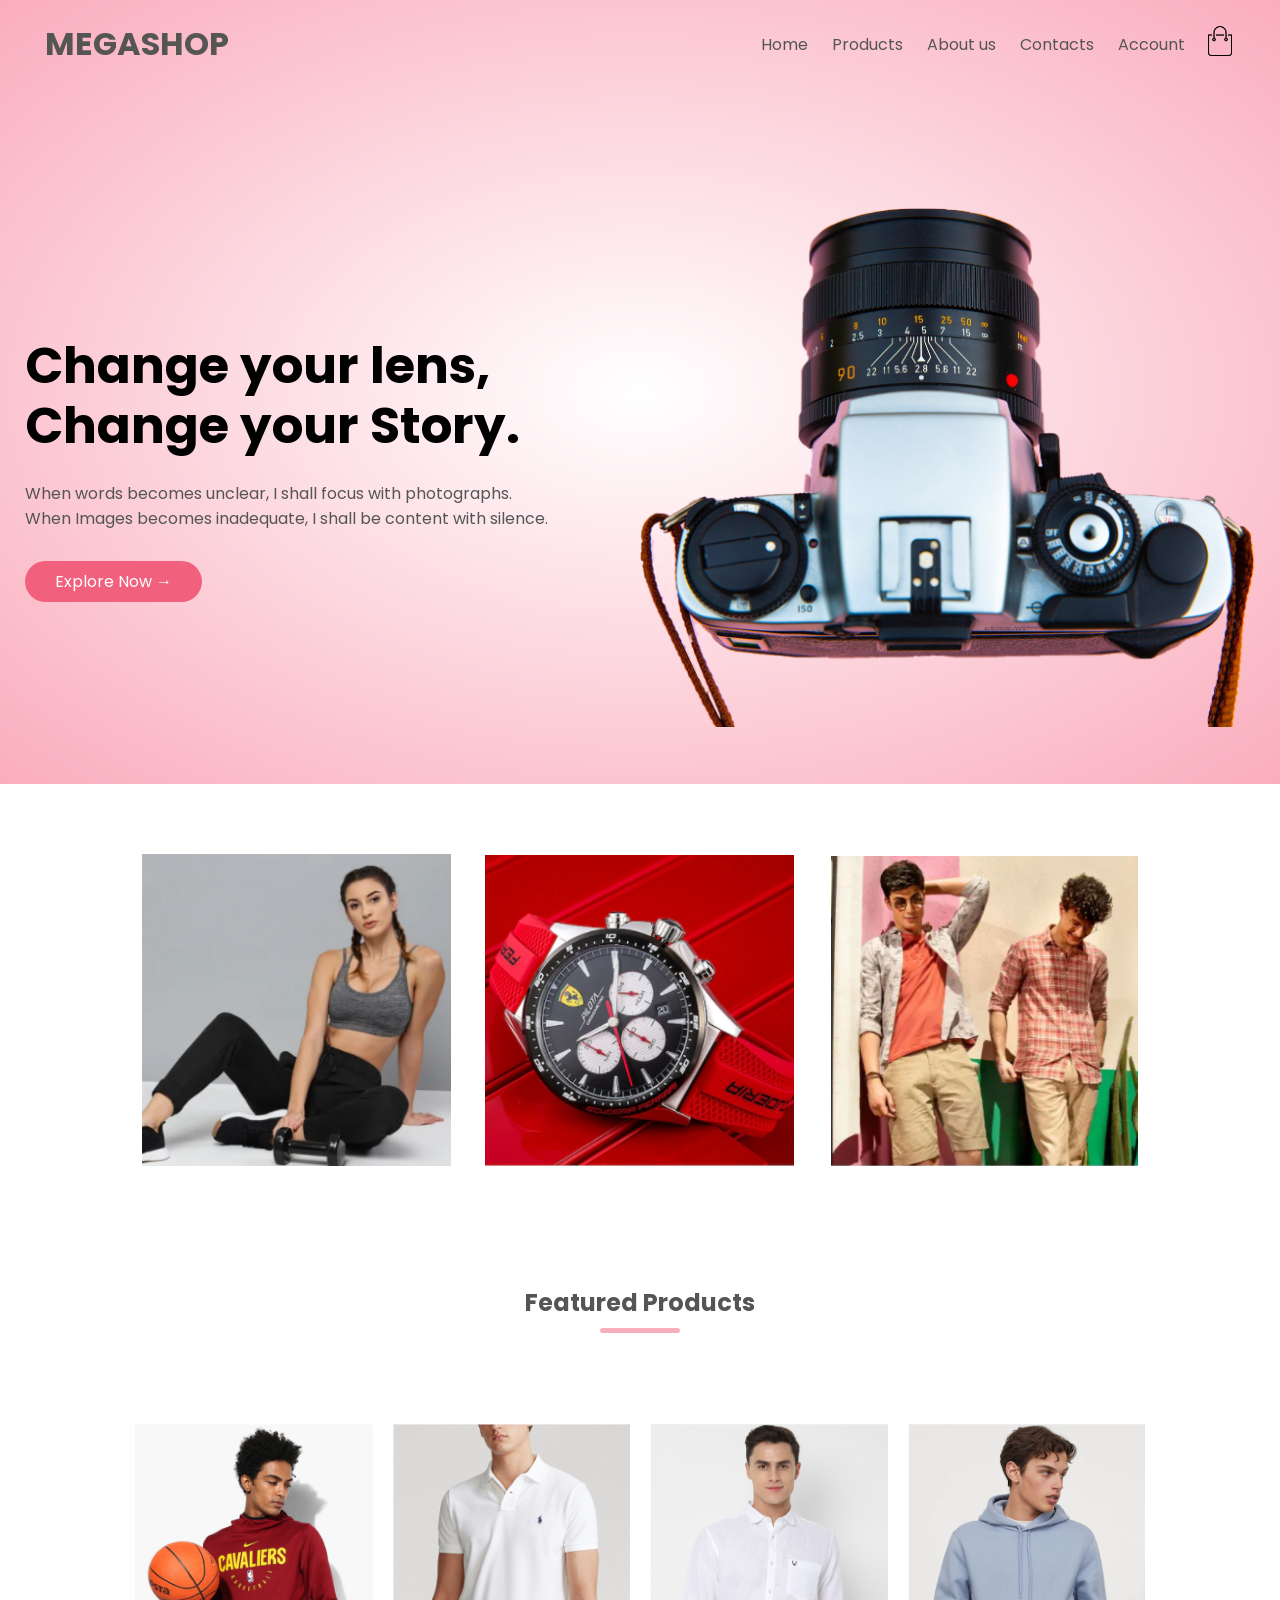
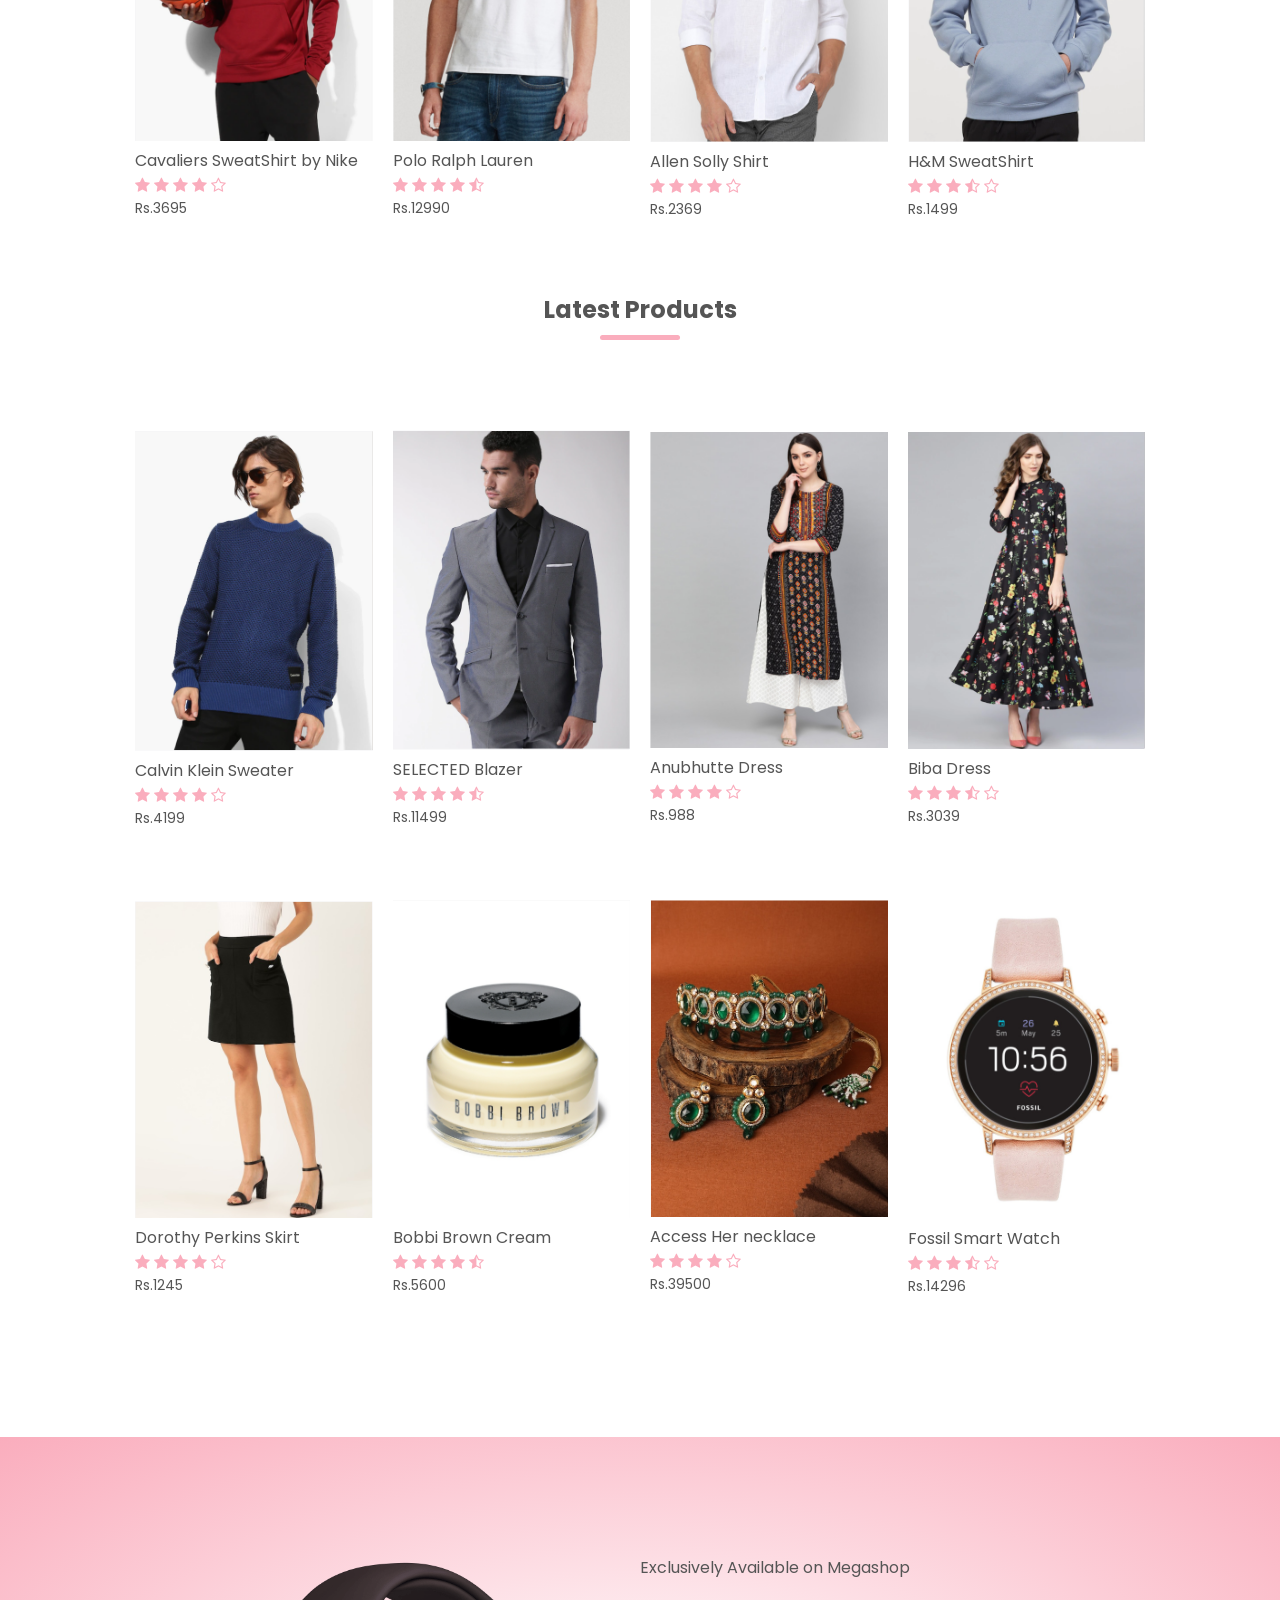
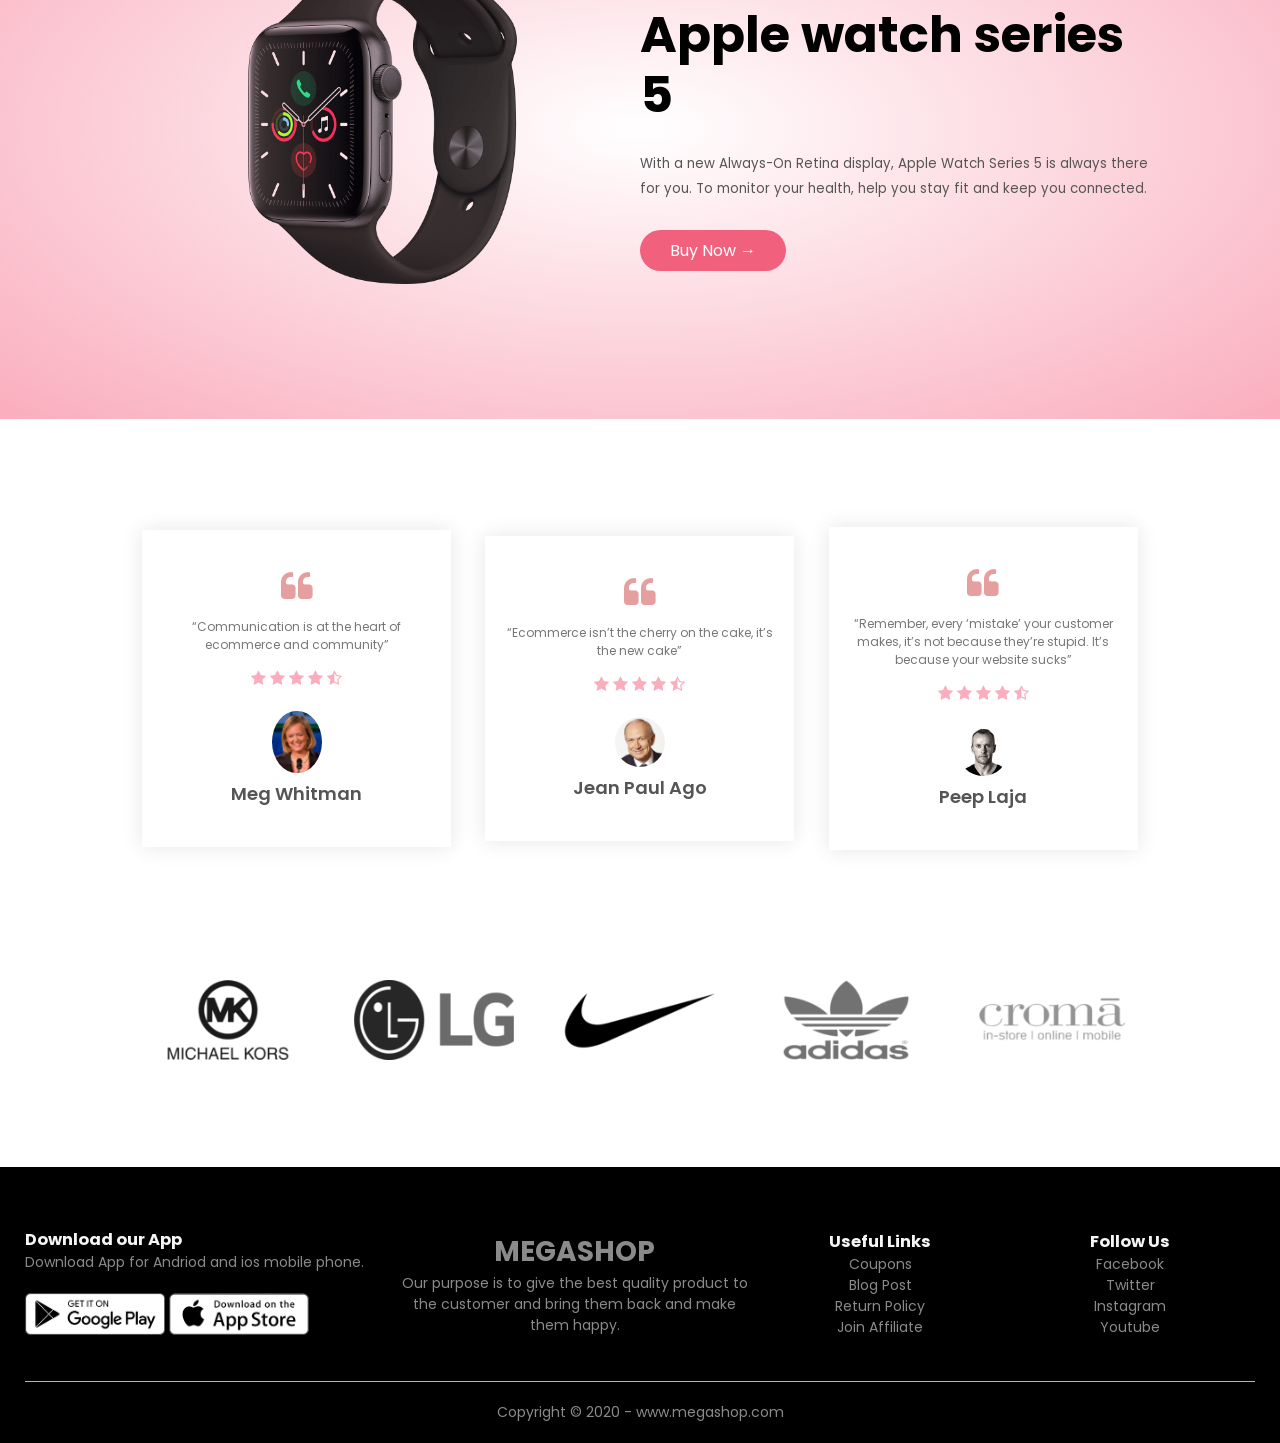
<file: index.html>
<!DOCTYPE html>
<html lang="en">

<head>
    <meta charset="UTF-8" />
    <meta name="viewport" content="width=device-width, initial-scale=1.0" />
    <link rel="stylesheet" href="style.css" />
    <title>Megashop | E-commerce Website</title>
    <link href="https://fonts.googleapis.com/css2?family=Poppins:wght@300;400;500;600&display=swap" rel="stylesheet" />
    <link rel="stylesheet" href="https://stackpath.bootstrapcdn.com/font-awesome/4.7.0/css/font-awesome.min.css" />
</head>

<body>
    <div class="header">
        <div class="container">
            <div class="navbar">
                <div class="logo">
                    <a href="index.html">
                        <h1>MEGA<span>SHOP</span></h1>
                    </a>
                </div>
                <nav>
                    <ul id="MenuItems">
                        <li><a href="index.html">Home</a></li>
                        <li><a href="products.html">Products</a></li>
                        <li><a href="about.html">About us</a></li>
                        <li><a href="contact.html">Contacts</a></li>
                        <li><a href="account.html">Account</a></li>
                    </ul>
                </nav>
                <a href="cart.html">

                    <img src="images/cart.png" alt="" width="30px" height="30px" />
                </a>
                <img src="images/menu.png" alt="" class="menu-icon" onclick="menutoggle()">
            </div>
            <div class="row">
                <div class="col-2">
                    <h1>Change your lens, <br />Change your Story.</h1>
                    <p>
                        When words becomes unclear, I shall focus with photographs.<br />When
                        Images becomes inadequate, I shall be content with silence.
                    </p>
                    <a href="products.html" class="btn">Explore Now &#8594;</a>
                </div>
                <div class="col-2">
                    <img src="images/main.png" alt="" />
                </div>
            </div>
        </div>
    </div>

    <div class="categories">
        <div class="small-container">
            <div class="row">
                <div class="col-3">
                    <img src="images/category1.png" alt="" />
                </div>
                <div class="col-3">
                    <img src="images/category2.png" alt="" />
                </div>
                <div class="col-3">
                    <img src="images/category3.png" alt="" />
                </div>
            </div>
        </div>
    </div>

    <div class="small-container">
        <h2 class="title">Featured Products</h2>
        <div class="row">
            <div class="col-4">
                <a href="product-details.html">

                    <img src="images/pro1-nike-3695.png" alt="" />
                </a>
                <a href="product-details.html">

                    <h4>Cavaliers SweatShirt by Nike</h4>
                </a>
                <div class="rating">
                    <i class="fa fa-star"></i>
                    <i class="fa fa-star"></i>
                    <i class="fa fa-star"></i>
                    <i class="fa fa-star"></i>
                    <i class="fa fa-star-o"></i>
                </div>
                <p>Rs.3695</p>
            </div>
            <div class="col-4">
                <img src="images/pro2-Polo Ralph Lauren-12990.png" alt="" />
                <h4>Polo Ralph Lauren</h4>
                <div class="rating">
                    <i class="fa fa-star"></i>
                    <i class="fa fa-star"></i>
                    <i class="fa fa-star"></i>
                    <i class="fa fa-star"></i>
                    <i class="fa fa-star-half-o"></i>
                </div>
                <p>Rs.12990</p>
            </div>
            <div class="col-4">
                <img src="images/pro3-allen solly - 2369.png" alt="" />
                <h4>Allen Solly Shirt</h4>
                <div class="rating">
                    <i class="fa fa-star"></i>
                    <i class="fa fa-star"></i>
                    <i class="fa fa-star"></i>
                    <i class="fa fa-star"></i>
                    <i class="fa fa-star-o"></i>
                </div>
                <p>Rs.2369</p>
            </div>
            <div class="col-4">
                <img src="images/pro4-h&m-1499.png" alt="" />
                <h4>H&M SweatShirt</h4>
                <div class="rating">
                    <i class="fa fa-star"></i>
                    <i class="fa fa-star"></i>
                    <i class="fa fa-star"></i>
                    <i class="fa fa-star-half-o"></i>
                    <i class="fa fa-star-o"></i>
                </div>
                <p>Rs.1499</p>
            </div>
        </div>

        <h2 class="title">Latest Products</h2>
        <div class="row">
            <div class="col-4">
                <img src="images/pro5-calvinK-4199.png" alt="" />
                <h4>Calvin Klein Sweater</h4>
                <div class="rating">
                    <i class="fa fa-star"></i>
                    <i class="fa fa-star"></i>
                    <i class="fa fa-star"></i>
                    <i class="fa fa-star"></i>
                    <i class="fa fa-star-o"></i>
                </div>
                <p>Rs.4199</p>
            </div>
            <div class="col-4">
                <img src="images/pro6-SELECTED-11499.png" alt="" />
                <h4>SELECTED Blazer</h4>
                <div class="rating">
                    <i class="fa fa-star"></i>
                    <i class="fa fa-star"></i>
                    <i class="fa fa-star"></i>
                    <i class="fa fa-star"></i>
                    <i class="fa fa-star-half-o"></i>
                </div>
                <p>Rs.11499</p>
            </div>
            <div class="col-4">
                <img src="images/pro7-anubhutte-988.png" alt="" />
                <h4>Anubhutte Dress</h4>
                <div class="rating">
                    <i class="fa fa-star"></i>
                    <i class="fa fa-star"></i>
                    <i class="fa fa-star"></i>
                    <i class="fa fa-star"></i>
                    <i class="fa fa-star-o"></i>
                </div>
                <p>Rs.988</p>
            </div>
            <div class="col-4">
                <img src="images/pro8-biba-3039.png" alt="" />
                <h4>Biba Dress</h4>
                <div class="rating">
                    <i class="fa fa-star"></i>
                    <i class="fa fa-star"></i>
                    <i class="fa fa-star"></i>
                    <i class="fa fa-star-half-o"></i>
                    <i class="fa fa-star-o"></i>
                </div>
                <p>Rs.3039</p>
            </div>
        </div>
        <div class="row">
            <div class="col-4">
                <img src="images/pro9-dorothy perkins-1245.png" alt="" />
                <h4>Dorothy Perkins Skirt</h4>
                <div class="rating">
                    <i class="fa fa-star"></i>
                    <i class="fa fa-star"></i>
                    <i class="fa fa-star"></i>
                    <i class="fa fa-star"></i>
                    <i class="fa fa-star-o"></i>
                </div>
                <p>Rs.1245</p>
            </div>
            <div class="col-4">
                <img src="images/pro10-bobbi brown-5600.png" alt="" />
                <h4>Bobbi Brown Cream</h4>
                <div class="rating">
                    <i class="fa fa-star"></i>
                    <i class="fa fa-star"></i>
                    <i class="fa fa-star"></i>
                    <i class="fa fa-star"></i>
                    <i class="fa fa-star-half-o"></i>
                </div>
                <p>Rs.5600</p>
            </div>
            <div class="col-4">
                <img src="images/pro11-AccessHer-39500.png" alt="" />
                <h4>Access Her necklace</h4>
                <div class="rating">
                    <i class="fa fa-star"></i>
                    <i class="fa fa-star"></i>
                    <i class="fa fa-star"></i>
                    <i class="fa fa-star"></i>
                    <i class="fa fa-star-o"></i>
                </div>
                <p>Rs.39500</p>
            </div>
            <div class="col-4">
                <img src="images/pro12-fossil-14296.png" alt="" />
                <h4>Fossil Smart Watch</h4>
                <div class="rating">
                    <i class="fa fa-star"></i>
                    <i class="fa fa-star"></i>
                    <i class="fa fa-star"></i>
                    <i class="fa fa-star-half-o"></i>
                    <i class="fa fa-star-o"></i>
                </div>
                <p>Rs.14296</p>
            </div>
        </div>
    </div>
    <div class="offer">
        <div class="small-container">
            <div class="row">
                <div class="col-2">
                    <img src="images/shopping.png" alt="" class="offer-img" />
                </div>
                <div class="col-2">
                    <p>Exclusively Available on Megashop</p>
                    <h1>Apple watch series 5</h1>
                    <small>
                        With a new Always-On Retina display, Apple Watch Series 5 is
                        always there for you. To monitor your health, help you stay fit
                        and keep you connected.
                    </small>
                    <a href="#" class="btn">Buy Now &#8594;</a>
                </div>
            </div>
        </div>
    </div>

    <div class="testimonial">
        <div class="small-container">
            <div class="row">
                <div class="col-3">
                    <i class="fa fa-quote-left"></i>
                    <p>
                        “Communication is at the heart of ecommerce and community”

                    </p>
                    <div class="rating">
                        <i class="fa fa-star"></i>
                        <i class="fa fa-star"></i>
                        <i class="fa fa-star"></i>
                        <i class="fa fa-star"></i>
                        <i class="fa fa-star-half-o"></i>
                    </div>
                    <img src="images/meg logo.jpeg" alt="">
                    <h3>Meg Whitman	</h3>
                </div>
                <div class="col-3">
                    <i class="fa fa-quote-left"></i>
                    <p>
                        “Ecommerce isn’t the cherry on the cake, it’s the new cake”
                    </p>
                    <div class="rating">
                        <i class="fa fa-star"></i>
                        <i class="fa fa-star"></i>
                        <i class="fa fa-star"></i>
                        <i class="fa fa-star"></i>
                        <i class="fa fa-star-half-o"></i>
                    </div>
                    <img src="images/images (1).jpeg" alt="">
                    <h3>Jean Paul Ago </h3>
                </div>
                <div class="col-3">
                    <i class="fa fa-quote-left"></i>
                    <p>
                        “Remember, every ‘mistake’ your customer makes, it’s not because they’re stupid. It’s because your website sucks”
                    </p>
                    <div class="rating">
                        <i class="fa fa-star"></i>
                        <i class="fa fa-star"></i>
                        <i class="fa fa-star"></i>
                        <i class="fa fa-star"></i>
                        <i class="fa fa-star-half-o"></i>
                    </div>
                    <img src="images/download.jpeg" alt="">
                    <h3>Peep Laja</h3>
                </div>
            </div>
        </div>
    </div>

    <div class="brands">
        <div class="small-container">
            <div class="row">
                <div class="col-5">
                    <img src="images/logo-1.png" alt="">
                </div>
                <div class="col-5">
                    <img src="images/logo-2.png" alt="">
                </div>
                <div class="col-5">
                    <img src="images/logo-3.png" alt="">
                </div>
                <div class="col-5">
                    <img src="images/logo-4.png" alt="">
                </div>
                <div class="col-5">
                    <img src="images/logo-5.png" alt="">
                </div>
            </div>
        </div>
    </div>


    <div class="footer">
        <div class="container">
            <div class="row">
                <div class="footer-col-1">
                    <h3>Download our App</h3>
                    <p>Download App for Andriod and ios mobile phone.</p>
                    <div class="app-logo">
                        <img src="images/play-store.png" alt="">
                        <img src="images/app-store.png" alt="">
                    </div>
                </div>
                <div class="footer-col-2">
                   <h1>MEGA<span>SHOP</span></h1>
                    <p>Our purpose is to give the best quality product to the customer and bring them back and make them
                        happy.</p>
                </div>
                <div class="footer-col-3">
                    <h3>Useful Links</h3>
                    <ul>
                        <li>Coupons</li>
                        <li>Blog Post</li>
                        <li>Return Policy</li>
                        <li>Join Affiliate</li>
                    </ul>
                </div>
                <div class="footer-col-4">
                    <h3>Follow Us</h3>
                    <ul>
                        <li>Facebook</li>
                        <li>Twitter</li>
                        <li>Instagram</li>
                        <li>Youtube</li>
                    </ul>
                </div>
            </div>
            <hr>
            <p class="copyright">Copyright &copy; 2020 - www.megashop.com</p>
        </div>
    </div>


    <script>
        var MenuItems = document.getElementById("MenuItems");

        MenuItems.style.maxHeight = "0px";

        function menutoggle() {
            if (MenuItems.style.maxHeight == "0px") {
                MenuItems.style.maxHeight = "200px";
            }
            else {
                MenuItems.style.maxHeight = "0px";
            }
        }
    </script>



</body>

</html>
</file>
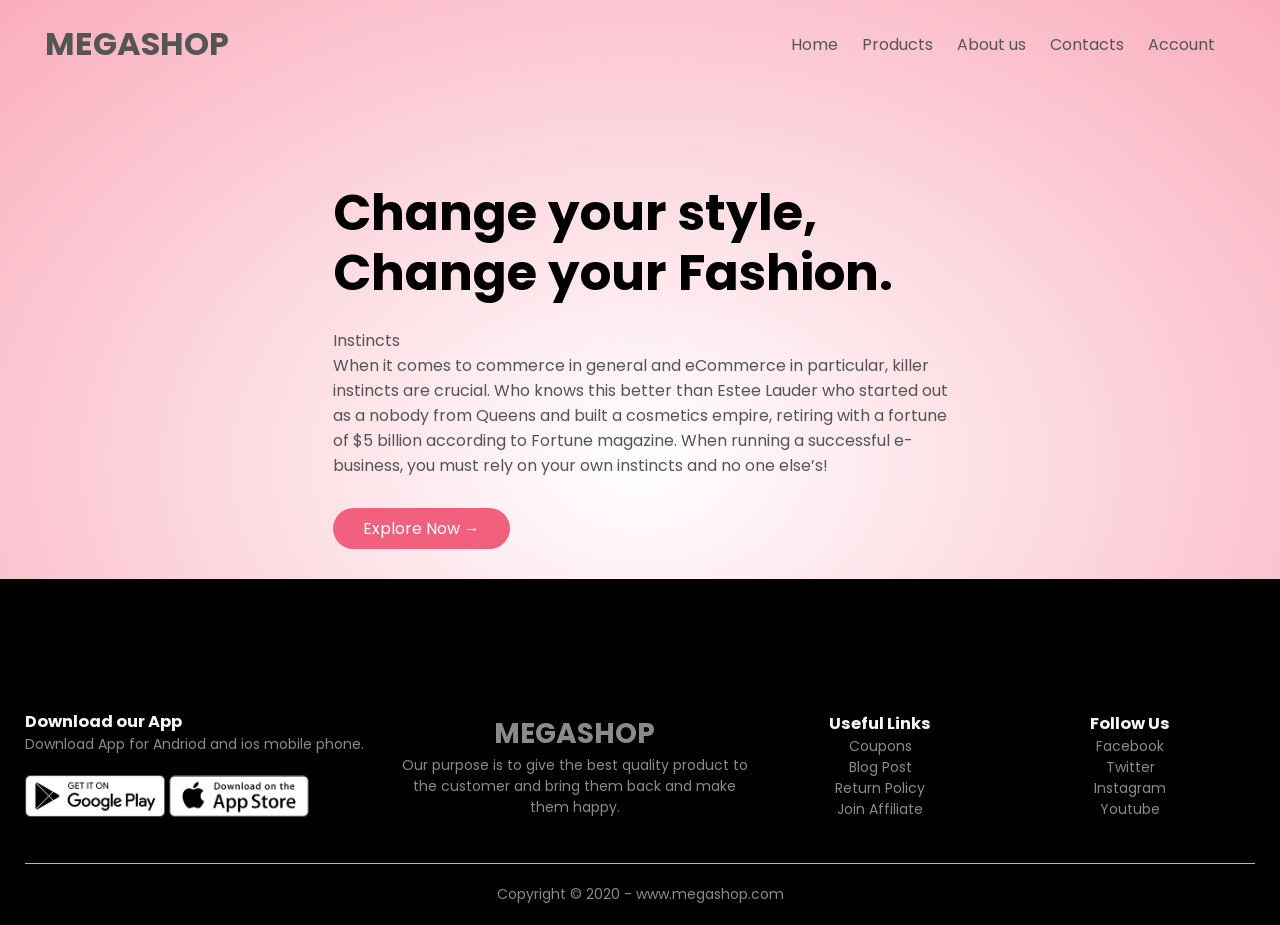
<file: about.html>
<!DOCTYPE html>
<html lang="en">

<head>
    <meta charset="UTF-8" />
    <meta name="viewport" content="width=device-width, initial-scale=1.0" />
    <link rel="stylesheet" href="style.css" />
    <title>Megashop | E-commerce Website</title>
    <link href="https://fonts.googleapis.com/css2?family=Poppins:wght@300;400;500;600&display=swap" rel="stylesheet" />
    <link rel="stylesheet" href="https://stackpath.bootstrapcdn.com/font-awesome/4.7.0/css/font-awesome.min.css" />
</head>

<body>
    <div class="header">
        <div class="container">
            <div class="navbar">
                <div class="logo">
                    <a href="index.html">
                        <h1>MEGA<span>SHOP</span></h1>
                    </a>
                </div>
                <nav>
                    <ul id="MenuItems">
                        <li><a href="index.html">Home</a></li>
                        <li><a href="products.html">Products</a></li>
                        <li><a href="about.html">About us</a></li>
                        <li><a href="contact.html">Contacts</a></li>
                        <li><a href="account.html">Account</a></li>
                    </ul>
                </nav>
                
                </div>  
                
                
                
                
                
                
<img src="images/menu.png" alt="" class="menu-icon" onclick="menutoggle()">
            
            <div class="row">
                <div class="col-2">
                    <h1>Change your style, <br />Change your Fashion.</h1>
                    <p>
                        Instincts <br />
                       When it comes to commerce in general and eCommerce in particular, killer instincts are crucial. Who knows this better than Estee Lauder who started out as a nobody from Queens and built a cosmetics empire, retiring with a fortune of $5 billion according to Fortune magazine. When running a successful e-business, you must rely on your own instincts and no one else’s!
                    </p>
                     <div class="col-2">
                    <a href="products.html" class="btn">Explore Now &#8594;</a>
                    

                </div>
                     </div>
                    
                    </div>
                    </div>
                    
                    
                
                
                
                
                
                
                
                
                
                
                
                
                
 <div class="footer">
        <div class="container">
            <div class="row">
                <div class="footer-col-1">
                    <h3>Download our App</h3>
                    <p>Download App for Andriod and ios mobile phone.</p>
                    <div class="app-logo">
                        <img src="images/play-store.png" alt="">
                        <img src="images/app-store.png" alt="">
                    </div>
                </div>
                <div class="footer-col-2">
                   <h1>MEGA<span>SHOP</span></h1>
                    <p>Our purpose is to give the best quality product to the customer and bring them back and make them
                        happy.</p>
                </div>
                <div class="footer-col-3">
                    <h3>Useful Links</h3>
                    <ul>
                        <li>Coupons</li>
                        <li>Blog Post</li>
                        <li>Return Policy</li>
                        <li>Join Affiliate</li>
                    </ul>
                </div>
                <div class="footer-col-4">
                    <h3>Follow Us</h3>
                    <ul>
                        <li>Facebook</li>
                        <li>Twitter</li>
                        <li>Instagram</li>
                        <li>Youtube</li>
                    </ul>
                </div>
            </div>
            <hr>
            <p class="copyright">Copyright &copy; 2020 - www.megashop.com</p>
        </div>
    </div>


    <script>
        var MenuItems = document.getElementById("MenuItems");

        MenuItems.style.maxHeight = "0px";

        function menutoggle() {
            if (MenuItems.style.maxHeight == "0px") {
                MenuItems.style.maxHeight = "200px";
            }
            else {
                MenuItems.style.maxHeight = "0px";
            }
        }
    </script>



</body>

</html>
</file>
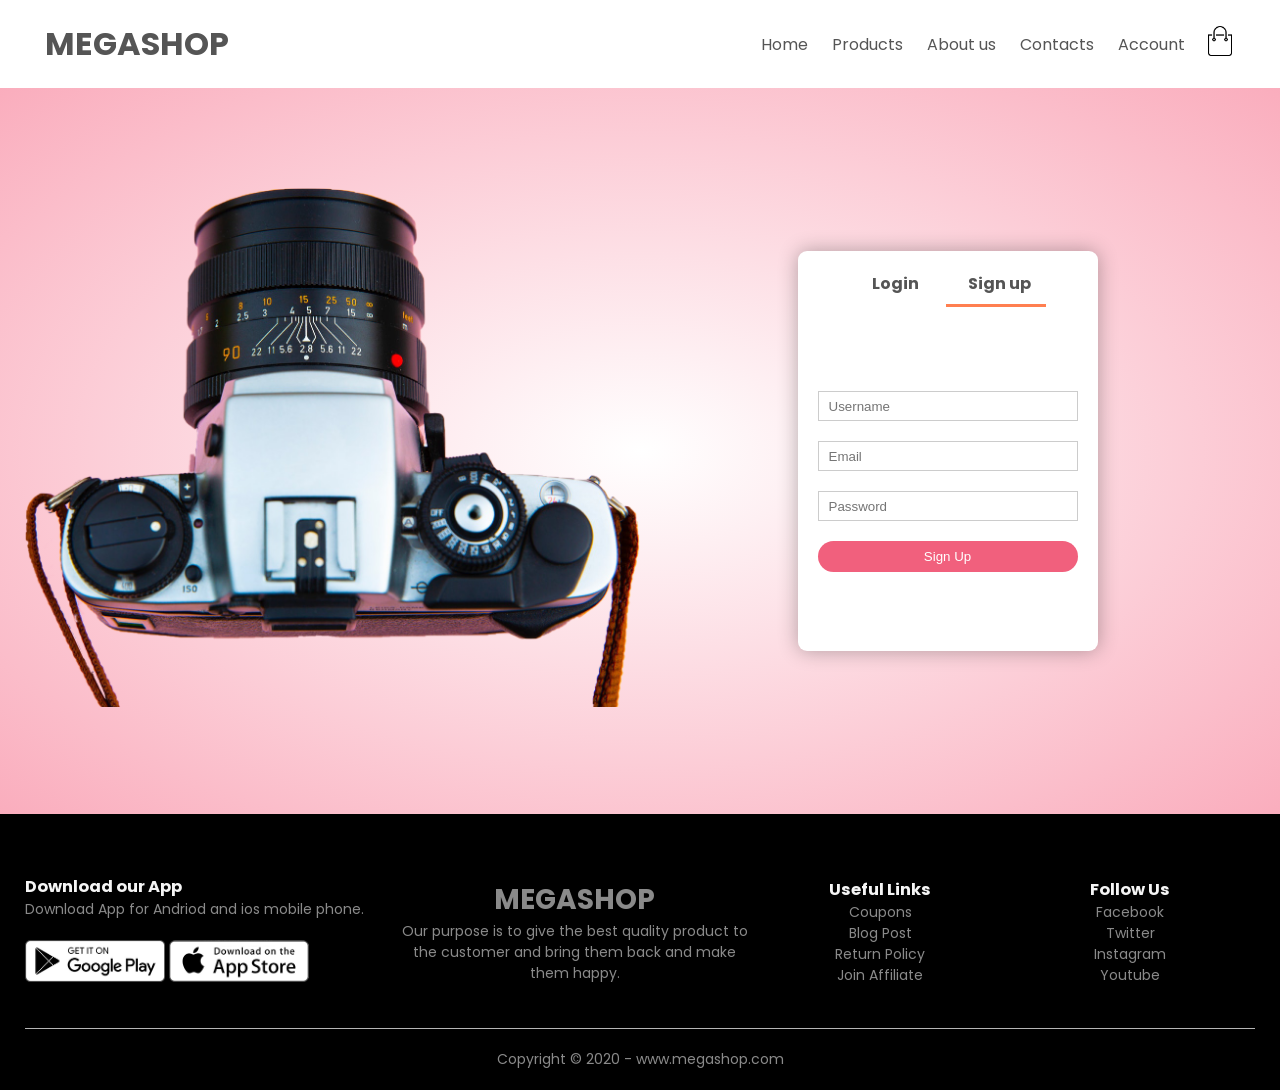
<file: account.html>
<!DOCTYPE html>
<html lang="en">

<head>
    <meta charset="UTF-8" />
    <meta name="viewport" content="width=device-width, initial-scale=1.0" />
    <link rel="stylesheet" href="style.css" />
    <title>Megashop | E-commerce Website</title>
    <link href="https://fonts.googleapis.com/css2?family=Poppins:wght@300;400;500;600&display=swap" rel="stylesheet" />
    <link rel="stylesheet" href="https://stackpath.bootstrapcdn.com/font-awesome/4.7.0/css/font-awesome.min.css" />
</head>

<body>
    <div class="container">
        <div class="navbar">
            <div class="logo">
                <a href="index.html">
                <h1>MEGA<span>SHOP</span></h1>
            </a>
            </div>
            <nav>
                <ul id="MenuItems">
                    <li><a href="index.html">Home</a></li>
                    <li><a href="products.html">Products</a></li>
                    <li><a href="about.html">About us</a></li>
                    <li><a href="contact.html">Contacts</a></li>
                    <li><a href="account.html">Account</a></li>
                </ul>
            </nav>
            <a href="cart.html">

                <img src="images/cart.png" alt="" width="30px" height="30px" />
            </a>
            <img src="images/menu.png" alt="" class="menu-icon" onclick="menutoggle()">
        </div>
    </div>
    </div>


    <div class="account-page">
        <div class="container">
            <div class="row">
                <div class="col-2">
                    <img src="images/main.png" alt="">
                </div>
                <div class="col-2">
                    <div class="form-container">
                        <div class="form-btn">
                            <span onclick="login()">Login</span>
                            <span onclick="register()">Sign up</span>
                            <hr id="Indicator">
                        </div>
                        <form id="LoginForm">
                            <input type="text" placeholder="Username">
                            <input type="password" placeholder="Password">
                            <button type="submit" class="btn">Login</button>
                            <a href="">Forgot Password</a>
                        </form>
                        <form id="RegForm">
                            <input type="text" placeholder="Username">
                            <input type="email" placeholder="Email">
                            <input type="password" placeholder="Password">
                            <button type="submit" class="btn">Sign Up</button>
                        </form>
                    </div>
                </div>
            </div>
        </div>
    </div>


    <div class="footer">
        <div class="container">
            <div class="row">
                <div class="footer-col-1">
                    <h3>Download our App</h3>
                    <p>Download App for Andriod and ios mobile phone.</p>
                    <div class="app-logo">
                        <img src="images/play-store.png" alt="">
                        <img src="images/app-store.png" alt="">
                    </div>
                </div>
                <div class="footer-col-2">
                    <h1>MEGA<span>SHOP</span></h1>
                    <p>Our purpose is to give the best quality product to the customer and bring them back and make them
                        happy.</p>
                </div>
                <div class="footer-col-3">
                    <h3>Useful Links</h3>
                    <ul>
                        <li>Coupons</li>
                        <li>Blog Post</li>
                        <li>Return Policy</li>
                        <li>Join Affiliate</li>
                    </ul>
                </div>
                <div class="footer-col-4">
                    <h3>Follow Us</h3>
                    <ul>
                        <li>Facebook</li>
                        <li>Twitter</li>
                        <li>Instagram</li>
                        <li>Youtube</li>
                    </ul>
                </div>
            </div>
            <hr>
            <p class="copyright">Copyright &copy; 2020 - www.megashop.com</p>
        </div>
    </div>


    <script>
        var MenuItems = document.getElementById("MenuItems");

        MenuItems.style.maxHeight = "0px";

        function menutoggle() {
            if (MenuItems.style.maxHeight == "0px") {
                MenuItems.style.maxHeight = "200px";
            }
            else {
                MenuItems.style.maxHeight = "0px";
            }
        }
    </script>



<script>
    var LoginForm = document.getElementById("LoginForm");
    var RegForm = document.getElementById("RegForm");
    var Indicator = document.getElementById("Indicator");

    function register(){
        RegForm.style.transform = "translateX(0px)";
        LoginForm.style.transform = "translateX(0px)";
        Indicator.style.transform = "translateX(100px)";
    }
    function login(){
        RegForm.style.transform = "translateX(300px)";
        LoginForm.style.transform = "translateX(300px)";
        Indicator.style.transform = "translateX(0px)";
    }


</script>

</body>

</html>
</file>
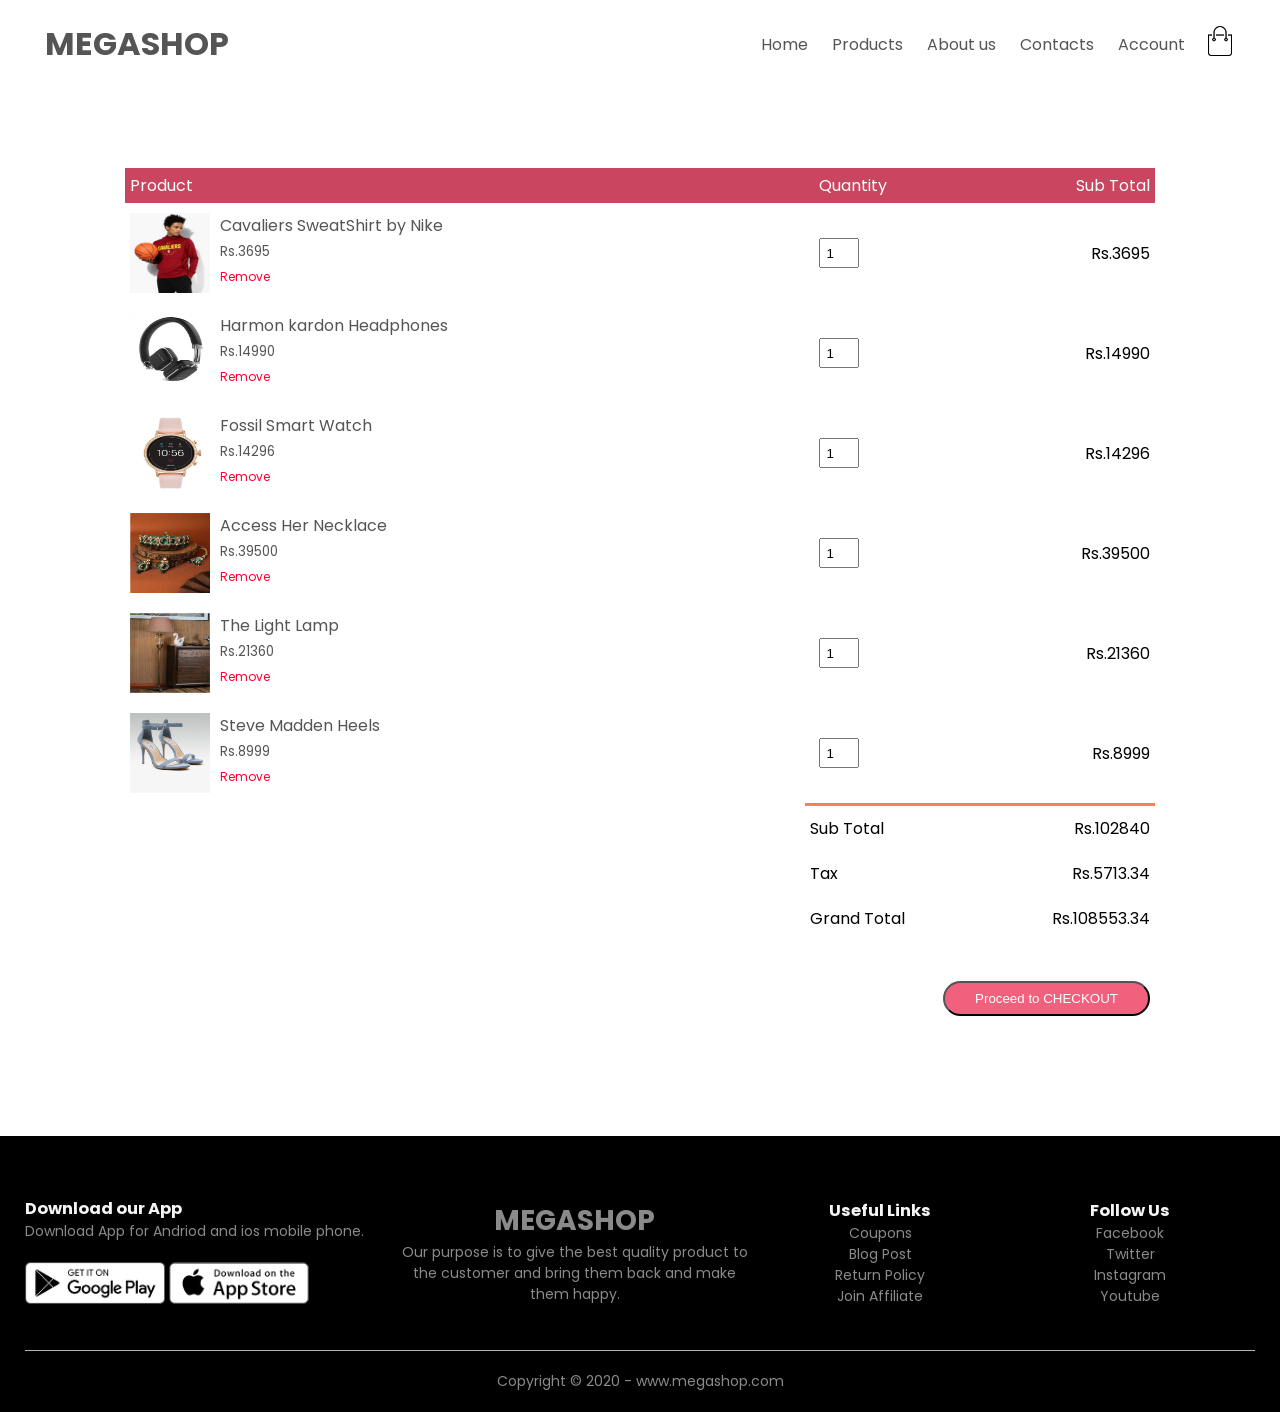
<file: cart.html>
<!DOCTYPE html>
<html lang="en">

<head>
    <meta charset="UTF-8" />
    <meta name="viewport" content="width=device-width, initial-scale=1.0" />
    <link rel="stylesheet" href="style.css" />
    <title>Megashop | E-commerce Website</title>
    <link href="https://fonts.googleapis.com/css2?family=Poppins:wght@300;400;500;600&display=swap" rel="stylesheet" />
    <link rel="stylesheet" href="https://stackpath.bootstrapcdn.com/font-awesome/4.7.0/css/font-awesome.min.css" />
</head>

<body>
    <div class="container">
        <div class="navbar">
            <div class="logo">
                <a href="index.html">
                <h1>MEGA<span>SHOP</span></h1>
            </a>
            </div>
            <nav>
                <ul id="MenuItems">
                    <li><a href="index.html">Home</a></li>
                    <li><a href="products.html">Products</a></li>
                    <li><a href="about.html">About us</a></li>
                    <li><a href="contact.html">Contacts</a></li>
                    <li><a href="account.html">Account</a></li>
                </ul>
            </nav>
            <a href="cart.html">

                <img src="images/cart.png" alt="" width="30px" height="30px" />
            </a>
            <img src="images/menu.png" alt="" class="menu-icon" onclick="menutoggle()">
        </div>
    </div>
    </div>
    
    
<div class="small-container cart-page">

    <table>
        <tr>
            <th>Product</th>
            <th>Quantity</th>
            <th>Sub Total</th>
        </tr>
        <tr>
            <td>
                <div class="cart-info">
                    <img src="images/buy-1.png" alt="">
                    <div>
                        <p>Cavaliers SweatShirt by Nike</p>
                        <small>Rs.3695</small>
                        <br>
                        <a href="">Remove</a>
                    </div>
                </div>
            </td>
            <td> <input type="number" value="1"></td>
            <td>Rs.3695</td>
        </tr>
        <tr>
            <td>
                <div class="cart-info">
                    <img src="images/pro15-harmon kardon-14990.png" alt="">
                    <div>
                        <p>Harmon kardon Headphones</p>
                        <small>Rs.14990</small>
                        <br>
                        <a href="">Remove</a>
                    </div>
                </div>
            </td>
            <td> <input type="number" value="1"></td>
            <td>Rs.14990</td>
        </tr>
        <tr>
            <td>
                <div class="cart-info">
                    <img src="images/pro12-fossil-14296.png" alt="">
                    <div>
                        <p>Fossil Smart Watch</p>
                        <small>Rs.14296</small>
                        <br>
                        <a href="">Remove</a>
                    </div>
                </div>
            </td>
            <td> <input type="number" value="1"></td>
            <td>Rs.14296</td>
        </tr>
        <tr>
            <td>
                <div class="cart-info">
                    <img src="images/pro11-AccessHer-39500.png" alt="">
                    <div>
                        <p>Access Her Necklace</p>
                        <small>Rs.39500</small>
                        <br>
                        <a href="">Remove</a>
                    </div>
                </div>
            </td>
            <td> <input type="number" value="1"></td>
            <td>Rs.39500</td>
        </tr>
        <tr>
            <td>
                <div class="cart-info">
                    <img src="images/pro14-The Light Lamp-21360.png" alt="">
                    <div>
                        <p>The Light Lamp</p>
                        <small>Rs.21360</small>
                        <br>
                        <a href="">Remove</a>
                    </div>
                </div>
            </td>
            <td> <input type="number" value="1"></td>
            <td>Rs.21360</td>
        </tr>
        <tr>
            <td>
                <div class="cart-info">
                    <img src="images/pro16-steve madden - 8999.png" alt="">
                    <div>
                        <p>Steve Madden Heels</p>
                        <small>Rs.8999</small>
                        <br>
                        <a href="">Remove</a>
                    </div>
                </div>
            </td>
            <td> <input type="number" value="1"></td>
            <td>Rs.8999</td>
        </tr>
    </table>

<div class="total-price">
    <table>
        <tr>
            <td>Sub Total</td>
            <td>Rs.102840</td>
        </tr>
        <tr>
            <td>Tax</td>
            <td>Rs.5713.34</td>
        </tr>
        <tr>
            <td>Grand Total</td>
            <td>Rs.108553.34</td>
        </tr>
    </table>
</div>
                    
        <table>
        <tr>
             	<td><button onclick="document.location='checkout.html'" type="submit" class="btn">Proceed to CHECKOUT</button></td>
        </tr>
        </table>
                           
                           
     </div>	
</div>


    <div class="footer">
        <div class="container">
            <div class="row">
                <div class="footer-col-1">
                    <h3>Download our App</h3>
                    <p>Download App for Andriod and ios mobile phone.</p>
                    <div class="app-logo">
                        <img src="images/play-store.png" alt="">
                        <img src="images/app-store.png" alt="">
                    </div>
                </div>
                <div class="footer-col-2">
                    <h1>MEGA<span>SHOP</span></h1>
                    <p>Our purpose is to give the best quality product to the customer and bring them back and make them
                        happy.</p>
                </div>
                <div class="footer-col-3">
                    <h3>Useful Links</h3>
                    <ul>
                        <li>Coupons</li>
                        <li>Blog Post</li>
                        <li>Return Policy</li>
                        <li>Join Affiliate</li>
                    </ul>
                </div>
                <div class="footer-col-4">
                    <h3>Follow Us</h3>
                    <ul>
                        <li>Facebook</li>
                        <li>Twitter</li>
                        <li>Instagram</li>
                        <li>Youtube</li>
                    </ul>
                </div>
            </div>
            <hr>
            <p class="copyright">Copyright &copy; 2020 - www.megashop.com</p>
        </div>
    </div>


    <script>
        var MenuItems = document.getElementById("MenuItems");

        MenuItems.style.maxHeight = "0px";

        function menutoggle() {
            if (MenuItems.style.maxHeight == "0px") {
                MenuItems.style.maxHeight = "200px";
            }
            else {
                MenuItems.style.maxHeight = "0px";
            }
        }
    </script>



</body>

</html>
</file>
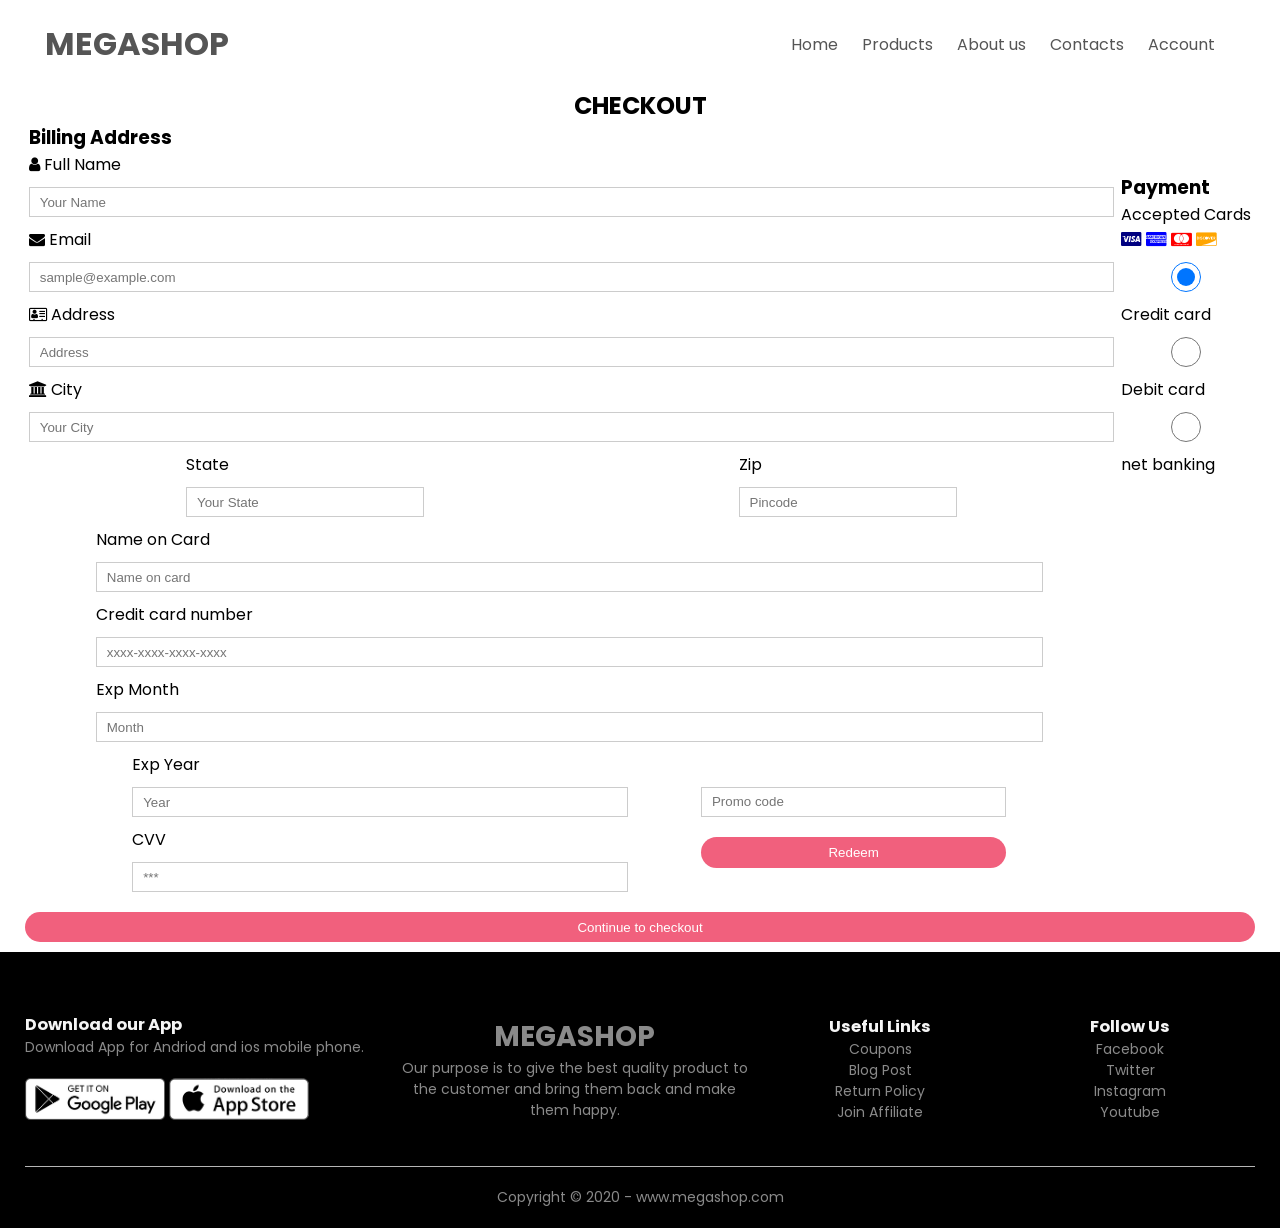
<file: checkout.html>
<!DOCTYPE html>
<html lang="en">

<head>
    <meta charset="UTF-8" />
    <meta name="viewport" content="width=device-width, initial-scale=1.0" />
    <link rel="stylesheet" href="style.css" />
    <title>Megashop | E-commerce Website</title>
    <link href="https://fonts.googleapis.com/css2?family=Poppins:wght@300;400;500;600&display=swap" rel="stylesheet" />
    <link rel="stylesheet" href="https://stackpath.bootstrapcdn.com/font-awesome/4.7.0/css/font-awesome.min.css" />
</head>

<body>
    <div class="container">
        <div class="navbar">
            <div class="logo">
                <a href="index.html">
                <h1>MEGA<span>SHOP</span></h1>
            </a>
            </div>
            <nav>
                <ul id="MenuItems">
                    <li><a href="index.html">Home</a></li>
                    <li><a href="products.html">Products</a></li>
                    <li><a href="about.html">About us</a></li>
                    <li><a href="contact.html">Contacts</a></li>
                    <li><a href="account.html">Account</a></li>
                </ul>
            </nav>
            </div>
           </div>
            
<head>
<meta name="viewport" content="width=device-width, initial-scale=1">
<link rel="stylesheet" href="https://cdnjs.cloudflare.com/ajax/libs/font-awesome/4.7.0/css/font-awesome.min.css">
<style>


</style>
</head>
<body>
<div class="small-container">
        <div class="row row-0">
            <th><h2>CHECKOUT</h2></th>
           </div>
           </div>
    </table>

</div>
</div>
<div class="row">
  <div class="col-50">
    <div class="container">
      <form action="/action_page.php">
      
        <div class="row">
          <div class="col-50">
            <h3>Billing Address</h3>
            <label for="fname"><i class="fa fa-user"></i> Full Name</label>
            <input type="text" id="fname" name="firstname" placeholder="Your Name">
            <label for="email"><i class="fa fa-envelope"></i> Email</label>
            <input type="text" id="email" name="email" placeholder="sample@example.com">
            <label for="adr"><i class="fa fa-address-card-o"></i> Address</label>
            <input type="text" id="adr" name="address" placeholder="Address">
            <label for="city"><i class="fa fa-institution"></i> City</label>
            <input type="text" id="city" name="city" placeholder="Your City">

            <div class="row">
              <div class="col-50">
                <label for="state">State</label>
                <input type="text" id="state" name="state" placeholder="Your State">
              </div>
              <div class="col-50">
                <label for="zip">Zip</label>
                <input type="text" id="zip" name="zip" placeholder="Pincode">
              </div>
            </div>
          </div>

          <div class="col-50">
          
            <h3>Payment</h3>
            <label for="fname">Accepted Cards</label>
            <div class="icon-container">
              <i class="fa fa-cc-visa" style="color:navy;"></i>
              <i class="fa fa-cc-amex" style="color:blue;"></i>
              <i class="fa fa-cc-mastercard" style="color:red;"></i>
              <i class="fa fa-cc-discover" style="color:orange;"></i>
              </div>
              

          <div class="my-3">
            <div class="form-check">
              <input id="credit" name="paymentMethod" type="radio" class="form-check-input" checked required>
              <label class="form-check-label" for="credit">Credit card</label>
            </div>
            <div class="form-check">
              <input id="debit" name="paymentMethod" type="radio" class="form-check-input" required>
              <label class="form-check-label" for="debit">Debit card</label>
            </div>
            <div class="form-check">
              <input id="netbanking" name="paymentMethod" type="radio" class="form-check-input" required>
              <label class="form-check-label" for="netbanking">net banking</label>
            </div>
      
            </div>
           
          </div>
          
           <div class="row">
            <div class="col-50">
            <label for="cname">Name on Card</label>
            <input type="text" id="cname" name="cardname" placeholder="Name on card">
            <label for="ccnum">Credit card number</label>
            <input type="text" id="ccnum" name="cardnumber" placeholder="xxxx-xxxx-xxxx-xxxx">
            <label for="expmonth">Exp Month</label>
            <input type="text" id="expmonth" name="expmonth" placeholder="Month">
            <div class="row">
              <div class="col-50">
                <label for="expyear">Exp Year</label>
                <input type="text" id="expyear" name="expyear" placeholder="Year">
                 <label for="cvv">CVV</label>
                <input type="text" id="cvv" name="cvv" placeholder="***">
              </div>
              <div class="col-10">
               
                
                 <input type="text" class="form-control" placeholder="Promo code">
         <button type="submit" class="btn btn-secondary">Redeem</button> 
              </div>
             
            </div>
            
          </div>
           
        </div>
        
        <label>
        
        </label>
        <input type="submit" value="Continue to checkout" class="btn">
        
      </form>
    </div>
  </div>
  </div>
 </div>
</div>

</body>

      
      
      
      
      
      
      
      
      
      
            
            
            
<div class="footer">
        <div class="container">
            <div class="row">
                <div class="footer-col-1">
                    <h3>Download our App</h3>
                    <p>Download App for Andriod and ios mobile phone.</p>
                    <div class="app-logo">
                        <img src="images/play-store.png" alt="">
                        <img src="images/app-store.png" alt="">
                    </div>
                </div>
                <div class="footer-col-2">
                   <h1>MEGA<span>SHOP</span></h1>
                    <p>Our purpose is to give the best quality product to the customer and bring them back and make them
                        happy.</p>
                </div>
                <div class="footer-col-3">
                    <h3>Useful Links</h3>
                    <ul>
                        <li>Coupons</li>
                        <li>Blog Post</li>
                        <li>Return Policy</li>
                        <li>Join Affiliate</li>
                    </ul>
                </div>
                <div class="footer-col-4">
                    <h3>Follow Us</h3>
                    <ul>
                        <li>Facebook</li>
                        <li>Twitter</li>
                        <li>Instagram</li>
                        <li>Youtube</li>
                    </ul>
                </div>
            </div>
            <hr>
            <p class="copyright">Copyright &copy; 2020 - www.megashop.com</p>
        </div>
    </div>


    <script>
        var MenuItems = document.getElementById("MenuItems");

        MenuItems.style.maxHeight = "0px";

        function menutoggle() {
            if (MenuItems.style.maxHeight == "0px") {
                MenuItems.style.maxHeight = "200px";
            }
            else {
                MenuItems.style.maxHeight = "0px";
            }
        }
    </script>
</body>
</file>
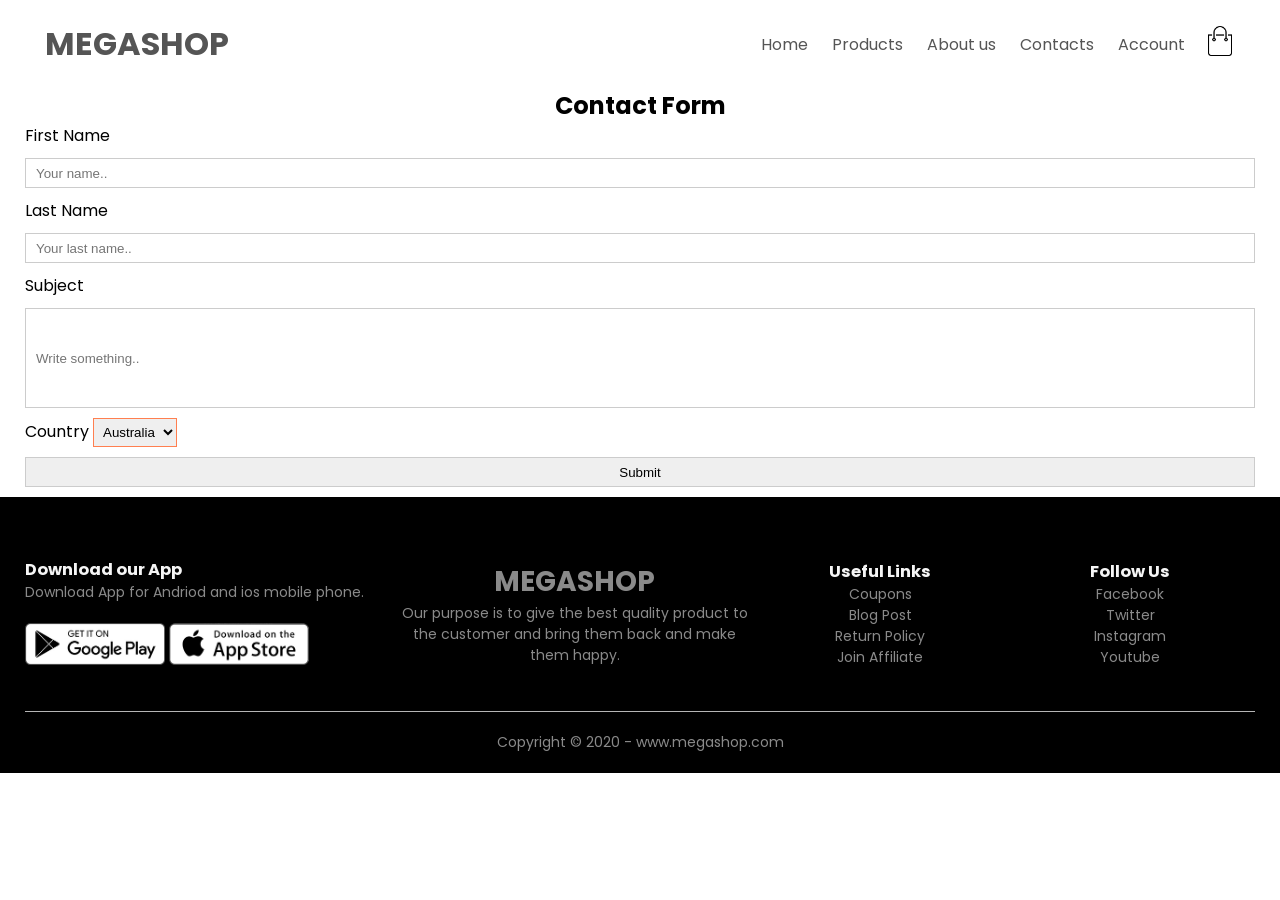
<file: contact.html>
<!DOCTYPE html>
<html lang="en">

<head>
    <meta charset="UTF-8" />
    <meta name="viewport" content="width=device-width, initial-scale=1.0" />
    <link rel="stylesheet" href="style.css" />
    <title>Megashop| E-commerce Website</title>
    <link href="https://fonts.googleapis.com/css2?family=Poppins:wght@300;400;500;600&display=swap" rel="stylesheet" />
    <link rel="stylesheet" href="https://stackpath.bootstrapcdn.com/font-awesome/4.7.0/css/font-awesome.min.css" />
</head>

<body>
        <div class="container">
            <div class="navbar">
                <div class="logo">
                    <a href="index.html">
                    <h1>MEGA<span>SHOP</span></h1>
                </a>
                </div>
                <nav>
                    <ul id="MenuItems">
                        <li><a href="index.html">Home</a></li>
                        <li><a href="products.html">Products</a></li>
                        <li><a href="about.html">About us</a></li>
                        <li><a href="contact.html">Contacts</a></li>
                        <li><a href="account.html">Account</a></li>
                    </ul>
                </nav>
                <a href="cart.html">

                    <img src="images/cart.png" alt="" width="30px" height="30px" />
                </a>
                <img src="images/menu.png" alt="" class="menu-icon" onclick="menutoggle()">
            </div>
        </div>
        <div class="small-container">
        <div class="row row-1">
            <h2>Contact Form</h2>
           </div>
           </div>
</body>
        

<div class="container">
  <form action="action_page.php">

    <label for="fname">First Name</label>
    <input type="text" id="fname" name="firstname" placeholder="Your name..">

    <label for="lname">Last Name</label>
    <input type="text" id="lname" name="lastname" placeholder="Your last name..">

    
    </select>

    <label for="subject">Subject</label>
    <input id="subject" name="subject" placeholder="Write something..	" style="height:100px">
	
	<label for="country">Country</label>
    <select id="country" name="country">
      <option value="australia">Australia</option>
      <option value="canada">Canada</option>
      <option value="usa">USA</option>
      <option value="usa">India</option>

    <input type="submit" value="Submit">

  </form>
</div>


<body>
<div class="footer">
        <div class="container">
            <div class="row">
                <div class="footer-col-1">
                    <h3>Download our App</h3>
                    <p>Download App for Andriod and ios mobile phone.</p>
                    <div class="app-logo">
                        <img src="images/play-store.png" alt="">
                        <img src="images/app-store.png" alt="">
                    </div>
                </div>
                <div class="footer-col-2">
                    <h1>MEGA<span>SHOP</span></h1>
                    <p>Our purpose is to give the best quality product to the customer and bring them back and make them
                        happy.</p>
                </div>
                <div class="footer-col-3">
                    <h3>Useful Links</h3>
                    <ul>
                        <li>Coupons</li>
                        <li>Blog Post</li>
                        <li>Return Policy</li>
                        <li>Join Affiliate</li>
                    </ul>
                </div>
                <div class="footer-col-4">
                    <h3>Follow Us</h3>
                    <ul>
                        <li>Facebook</li>
                        <li>Twitter</li>
                        <li>Instagram</li>
                        <li>Youtube</li>
                    </ul>
                </div>
            </div>
            <hr>
            <p class="copyright">Copyright &copy; 2020 - www.megashop.com</p>
        </div>
    </div>


    <script>
        var MenuItems = document.getElementById("MenuItems");

        MenuItems.style.maxHeight = "0px";

        function menutoggle() {
            if (MenuItems.style.maxHeight == "0px") {
                MenuItems.style.maxHeight = "200px";
            }
            else {
                MenuItems.style.maxHeight = "0px";
            }
        }
    </script>
</body>



</html>
</file>
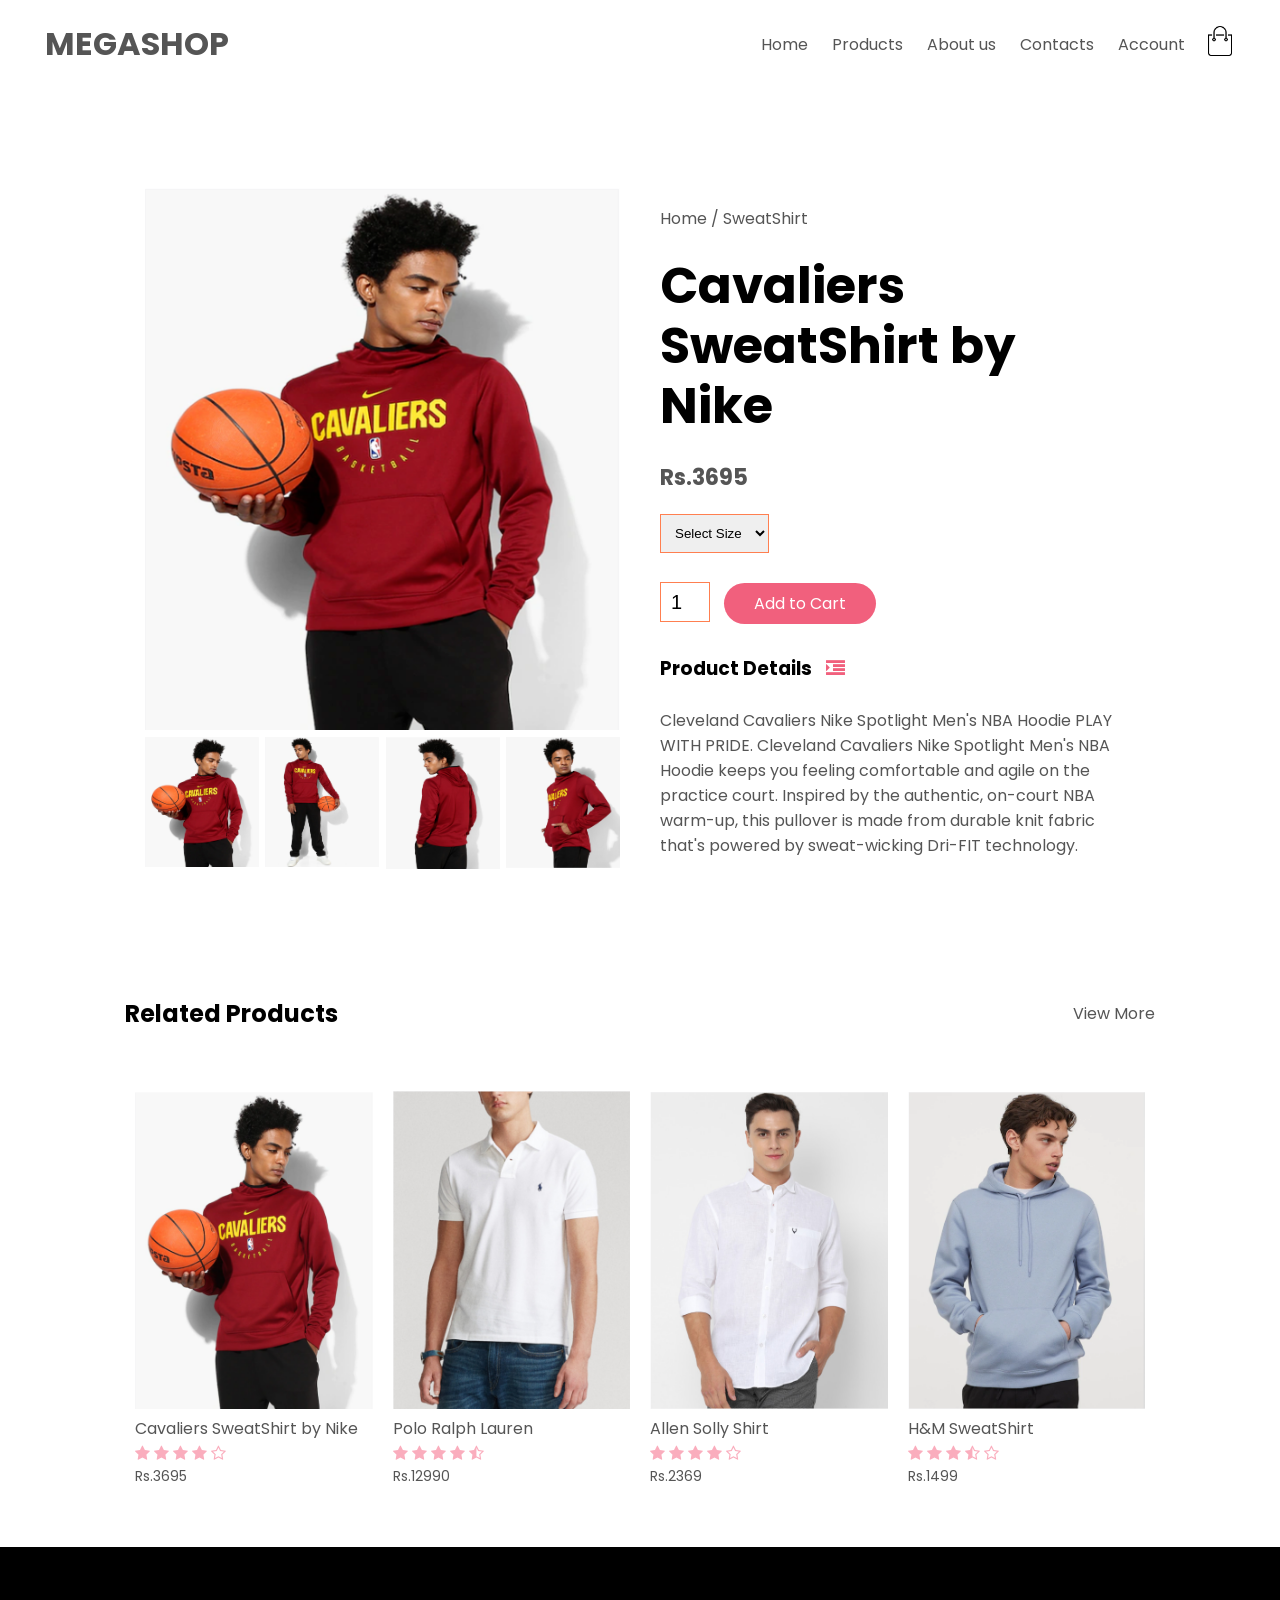
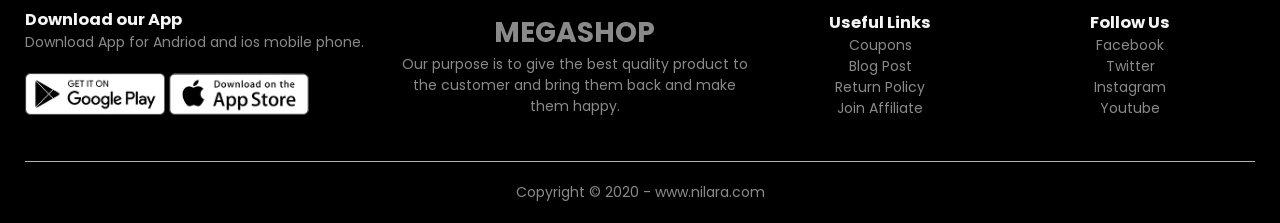
<file: product-details.html>
<!DOCTYPE html>
<html lang="en">

<head>
    <meta charset="UTF-8" />
    <meta name="viewport" content="width=device-width, initial-scale=1.0" />
    <link rel="stylesheet" href="style.css" />
    <title>Megashop | E-commerce Website</title>
    <link href="https://fonts.googleapis.com/css2?family=Poppins:wght@300;400;500;600&display=swap" rel="stylesheet" />
    <link rel="stylesheet" href="https://stackpath.bootstrapcdn.com/font-awesome/4.7.0/css/font-awesome.min.css" />
</head>

<body>
    <div class="container">
        <div class="navbar">
            <div class="logo">
                <a href="index.html">
                <h1>MEGA<span>SHOP</span></h1>
            </a>
            </div>
            <nav>
                <ul id="MenuItems">
                    <li><a href="index.html">Home</a></li>
                    <li><a href="products.html">Products</a></li>
                    <li><a href="about.html">About us</a></li>
                    <li><a href="contact.html">Contacts</a></li>
                    <li><a href="account.html">Account</a></li>
                </ul>
            </nav>
            <a href="cart.html">

                <img src="images/cart.png" alt="" width="30px" height="30px" />
            </a>
            <img src="images/menu.png" alt="" class="menu-icon" onclick="menutoggle()">
        </div>
    </div>



    <div class="small-container single-product">
        <div class="row">
            <div class="col-2">
                <img src="images/gal1.png" alt="" width="100%" id="ProductImg">

                <div class="small-img-row">
                    <div class="small-img-col">
                        <img src="images/gal1.png" alt="" width="100%" class="small-img">
                    </div>
                    <div class="small-img-col">
                        <img src="images/gal2.png" alt="" width="100%" class="small-img">
                    </div>
                    <div class="small-img-col">
                        <img src="images/gal3.png" alt="" width="100%" class="small-img">
                    </div>
                    <div class="small-img-col">
                        <img src="images/gal4.png" alt="" width="100%" class="small-img">
                    </div>


                </div>

            </div>
            <div class="col-2">
                <p>Home / SweatShirt</p>
                <h1>Cavaliers SweatShirt by Nike</h1>
                <h4>Rs.3695</h4>
                <select>
                    <option>Select Size</option>
                    <option>XXL</option>
                    <option>XL</option>
                    <option>L</option>
                    <option>M</option>
                    <option>S</option>
                </select>
                <input type="number" value="1">
                <a href="" class="btn">Add to Cart</a>
                <h3>Product Details <i class="fa fa-indent"></i></h3>
                <br>
                <p>Cleveland Cavaliers Nike Spotlight Men's NBA Hoodie PLAY WITH PRIDE. Cleveland Cavaliers Nike
                    Spotlight Men's NBA Hoodie keeps you feeling comfortable and agile on the practice court. Inspired
                    by the authentic, on-court NBA warm-up, this pullover is made from durable knit fabric that's
                    powered by sweat-wicking Dri-FIT technology.</p>
            </div>
        </div>
    </div>


    <div class="small-container">
        <div class="row row-2">
            <h2>Related Products</h2>
            <p>View More</p>
        </div>
    </div>

    <div class="small-container">


        <div class="row">
            <div class="col-4">
                <img src="images/pro1-nike-3695.png" alt="" />
                <h4>Cavaliers SweatShirt by Nike</h4>
                <div class="rating">
                    <i class="fa fa-star"></i>
                    <i class="fa fa-star"></i>
                    <i class="fa fa-star"></i>
                    <i class="fa fa-star"></i>
                    <i class="fa fa-star-o"></i>
                </div>
                <p>Rs.3695</p>
            </div>
            <div class="col-4">
                <img src="images/pro2-Polo Ralph Lauren-12990.png" alt="" />
                <h4>Polo Ralph Lauren</h4>
                <div class="rating">
                    <i class="fa fa-star"></i>
                    <i class="fa fa-star"></i>
                    <i class="fa fa-star"></i>
                    <i class="fa fa-star"></i>
                    <i class="fa fa-star-half-o"></i>
                </div>
                <p>Rs.12990</p>
            </div>
            <div class="col-4">
                <img src="images/pro3-allen solly - 2369.png" alt="" />
                <h4>Allen Solly Shirt</h4>
                <div class="rating">
                    <i class="fa fa-star"></i>
                    <i class="fa fa-star"></i>
                    <i class="fa fa-star"></i>
                    <i class="fa fa-star"></i>
                    <i class="fa fa-star-o"></i>
                </div>
                <p>Rs.2369</p>
            </div>
            <div class="col-4">
                <img src="images/pro4-h&m-1499.png" alt="" />
                <h4>H&M SweatShirt</h4>
                <div class="rating">
                    <i class="fa fa-star"></i>
                    <i class="fa fa-star"></i>
                    <i class="fa fa-star"></i>
                    <i class="fa fa-star-half-o"></i>
                    <i class="fa fa-star-o"></i>
                </div>
                <p>Rs.1499</p>
            </div>
        </div>
    </div>
    </div>



    <div class="footer">
        <div class="container">
            <div class="row">
                <div class="footer-col-1">
                    <h3>Download our App</h3>
                    <p>Download App for Andriod and ios mobile phone.</p>
                    <div class="app-logo">
                        <img src="images/play-store.png" alt="">
                        <img src="images/app-store.png" alt="">
                    </div>
                </div>
                <div class="footer-col-2">
                    <h1>MEGA<span>SHOP</span></h1>
                    <p>Our purpose is to give the best quality product to the customer and bring them back and make them
                        happy.</p>
                </div>
                <div class="footer-col-3">
                    <h3>Useful Links</h3>
                    <ul>
                        <li>Coupons</li>
                        <li>Blog Post</li>
                        <li>Return Policy</li>
                        <li>Join Affiliate</li>
                    </ul>
                </div>
                <div class="footer-col-4">
                    <h3>Follow Us</h3>
                    <ul>
                        <li>Facebook</li>
                        <li>Twitter</li>
                        <li>Instagram</li>
                        <li>Youtube</li>
                    </ul>
                </div>
            </div>
            <hr>
            <p class="copyright">Copyright &copy; 2020 - www.nilara.com</p>
        </div>
    </div>


    <script>
        var MenuItems = document.getElementById("MenuItems");

        MenuItems.style.maxHeight = "0px";

        function menutoggle() {
            if (MenuItems.style.maxHeight == "0px") {
                MenuItems.style.maxHeight = "200px";
            }
            else {
                MenuItems.style.maxHeight = "0px";
            }
        }
    </script>


    <script>

        var ProductImg = document.getElementById("ProductImg");
        var SmallImg = document.getElementsByClassName("small-img");

        SmallImg[0].onclick = function () {
            ProductImg.src = SmallImg[0].src;
        }
        SmallImg[1].onclick = function () {
            ProductImg.src = SmallImg[1].src;
        }
        SmallImg[2].onclick = function () {
            ProductImg.src = SmallImg[2].src;
        }
        SmallImg[3].onclick = function () {
            ProductImg.src = SmallImg[3].src;
        }
    </script>


</body>

</html>
</file>
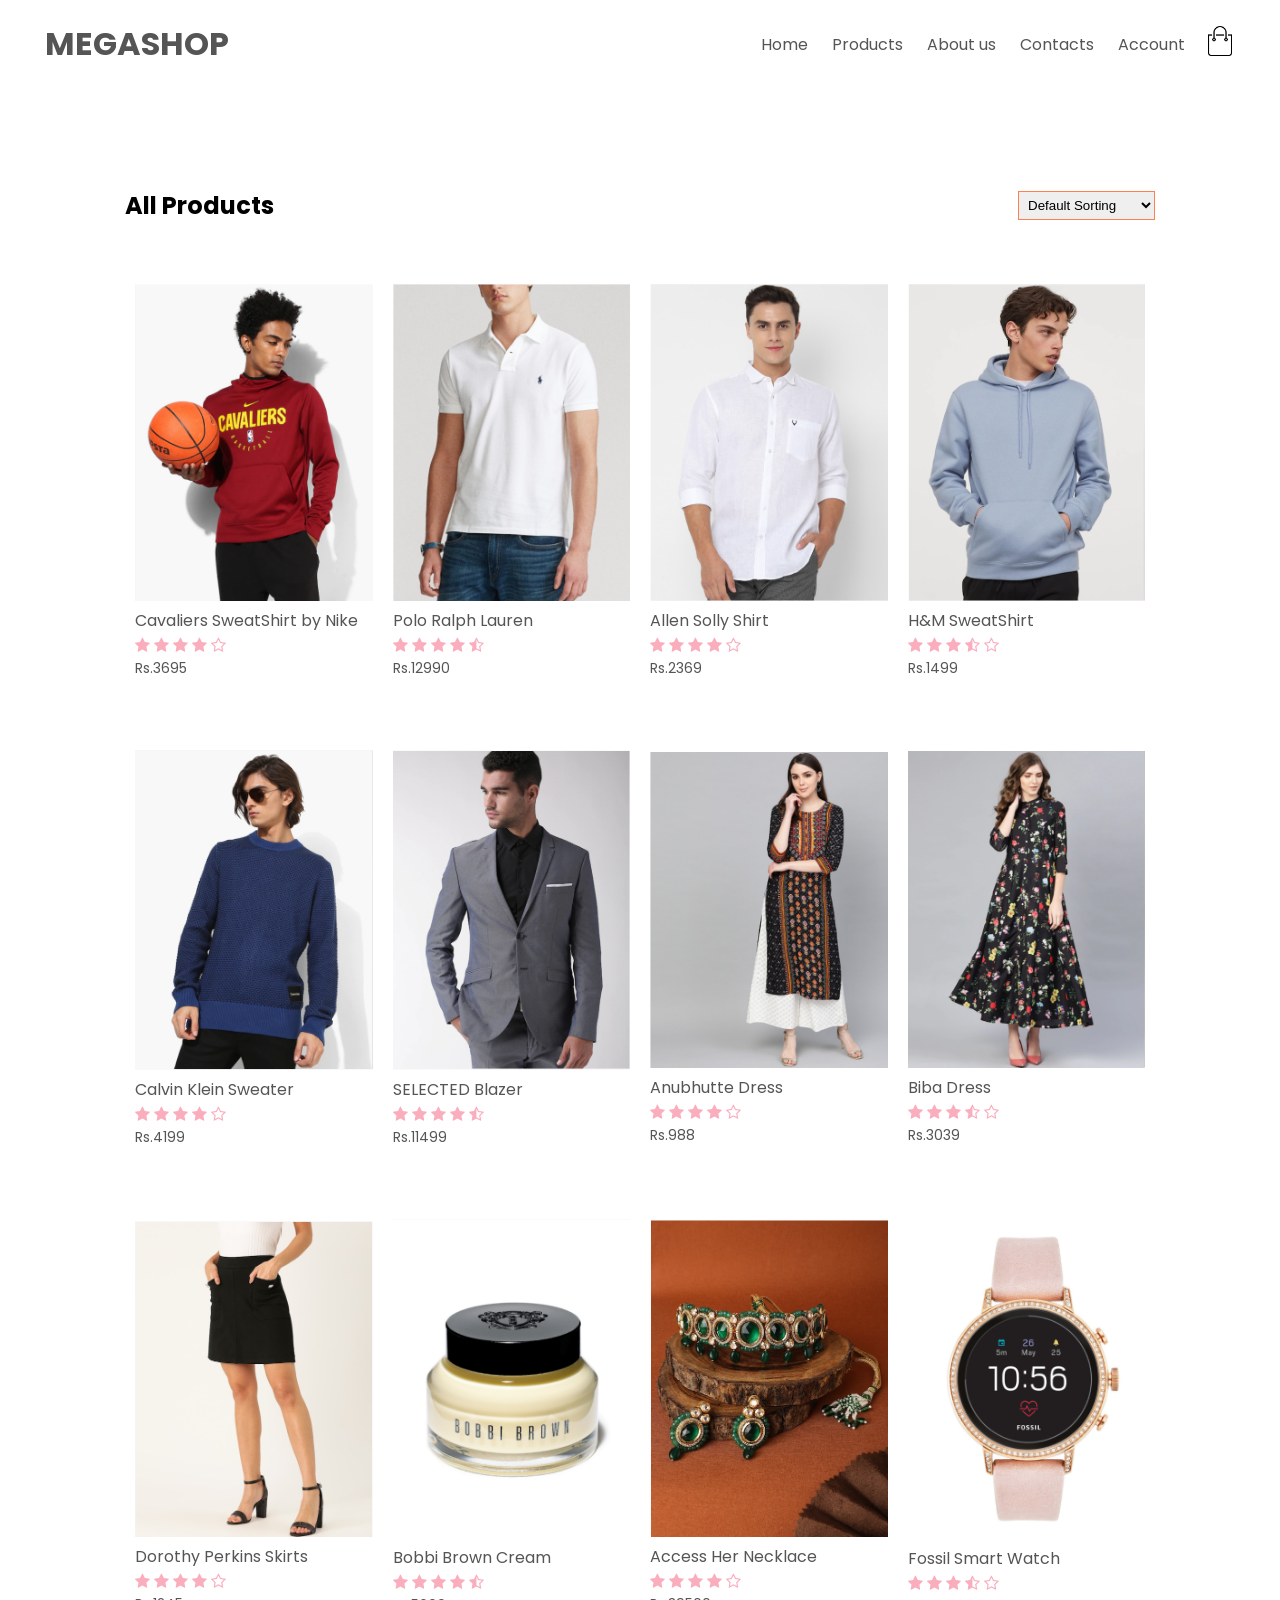
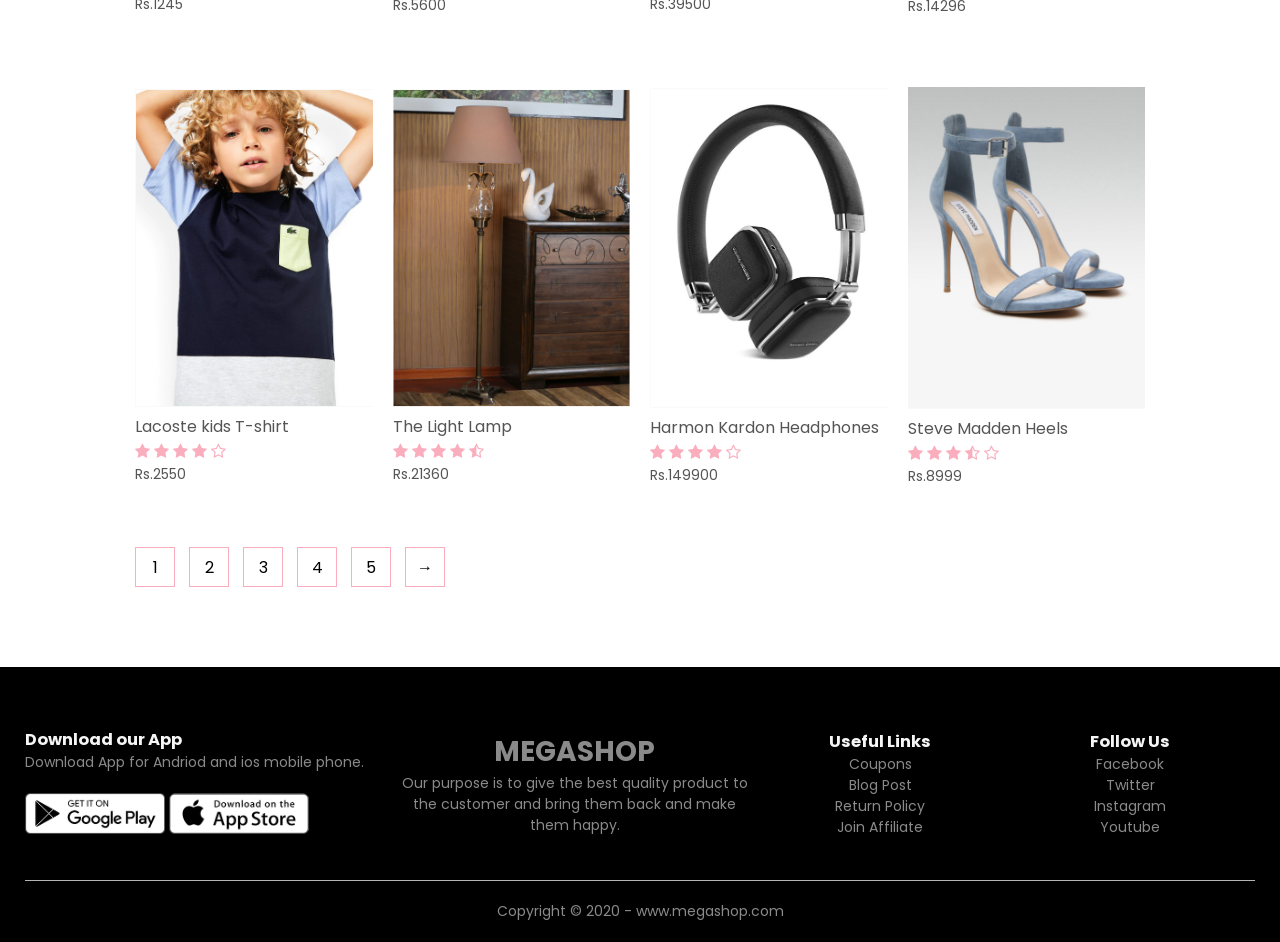
<file: products.html>
<!DOCTYPE html>
<html lang="en">

<head>
    <meta charset="UTF-8" />
    <meta name="viewport" content="width=device-width, initial-scale=1.0" />
    <link rel="stylesheet" href="style.css" />
    <title>Megashop | E-commerce Website</title>
    <link href="https://fonts.googleapis.com/css2?family=Poppins:wght@300;400;500;600&display=swap" rel="stylesheet" />
    <link rel="stylesheet" href="https://stackpath.bootstrapcdn.com/font-awesome/4.7.0/css/font-awesome.min.css" />
</head>

<body>
        <div class="container">
            <div class="navbar">
                <div class="logo">
                    <a href="index.html">
                    <h1>MEGA<span>SHOP</span></h1>
                </a>
                </div>
                <nav>
                    <ul id="MenuItems">
                        <li><a href="index.html">Home</a></li>
                        <li><a href="products.html">Products</a></li>
                        <li><a href="about.html">About us</a></li>
                        <li><a href="contact.html">Contacts</a></li>
                        <li><a href="account.html">Account</a></li>
                    </ul>
                </nav>
                <a href="cart.html">

                    <img src="images/cart.png" alt="" width="30px" height="30px" />
                </a>
                <img src="images/menu.png" alt="" class="menu-icon" onclick="menutoggle()">
            </div>
        </div>
   


    <div class="small-container">
        <div class="row row-2">
            <h2>All Products</h2>
            <select>
                <option>Default Sorting</option>
                <option>Price Low to High</option>
                <option>Price High to Low</option>
                <option>By Popularity</option>
                <option>By Rating</option>
                <option>By Sale</option>
            </select>
        </div>

        <div class="row">
            <div class="col-4">
                <img src="images/pro1-nike-3695.png" alt="" />
                <h4>Cavaliers SweatShirt by Nike</h4>
                <div class="rating">
                    <i class="fa fa-star"></i>
                    <i class="fa fa-star"></i>
                    <i class="fa fa-star"></i>
                    <i class="fa fa-star"></i>
                    <i class="fa fa-star-o"></i>
                </div>
                <p>Rs.3695</p>
            </div>
            <div class="col-4">
                <img src="images/pro2-Polo Ralph Lauren-12990.png" alt="" />
                <h4>Polo Ralph Lauren</h4>
                <div class="rating">
                    <i class="fa fa-star"></i>
                    <i class="fa fa-star"></i>
                    <i class="fa fa-star"></i>
                    <i class="fa fa-star"></i>
                    <i class="fa fa-star-half-o"></i>
                </div>
                <p>Rs.12990</p>
            </div>
            <div class="col-4">
                <img src="images/pro3-allen solly - 2369.png" alt="" />
                <h4>Allen Solly Shirt</h4>
                <div class="rating">
                    <i class="fa fa-star"></i>
                    <i class="fa fa-star"></i>
                    <i class="fa fa-star"></i>
                    <i class="fa fa-star"></i>
                    <i class="fa fa-star-o"></i>
                </div>
                <p>Rs.2369</p>
            </div>
            <div class="col-4">
                <img src="images/pro4-h&m-1499.png" alt="" />
                <h4>H&M SweatShirt</h4>
                <div class="rating">
                    <i class="fa fa-star"></i>
                    <i class="fa fa-star"></i>
                    <i class="fa fa-star"></i>
                    <i class="fa fa-star-half-o"></i>
                    <i class="fa fa-star-o"></i>
                </div>
                <p>Rs.1499</p>
            </div>
        </div>
        <div class="row">
            <div class="col-4">
                <img src="images/pro5-calvinK-4199.png" alt="" />
                <h4>Calvin Klein Sweater</h4>
                <div class="rating">
                    <i class="fa fa-star"></i>
                    <i class="fa fa-star"></i>
                    <i class="fa fa-star"></i>
                    <i class="fa fa-star"></i>
                    <i class="fa fa-star-o"></i>
                </div>
                <p>Rs.4199</p>
            </div>
            <div class="col-4">
                <img src="images/pro6-SELECTED-11499.png" alt="" />
                <h4>SELECTED Blazer</h4>
                <div class="rating">
                    <i class="fa fa-star"></i>
                    <i class="fa fa-star"></i>
                    <i class="fa fa-star"></i>
                    <i class="fa fa-star"></i>
                    <i class="fa fa-star-half-o"></i>
                </div>
                <p>Rs.11499</p>
            </div>
            <div class="col-4">
                <img src="images/pro7-anubhutte-988.png" alt="" />
                <h4>Anubhutte Dress</h4>
                <div class="rating">
                    <i class="fa fa-star"></i>
                    <i class="fa fa-star"></i>
                    <i class="fa fa-star"></i>
                    <i class="fa fa-star"></i>
                    <i class="fa fa-star-o"></i>
                </div>
                <p>Rs.988</p>
            </div>
            <div class="col-4">
                <img src="images/pro8-biba-3039.png" alt="" />
                <h4>Biba Dress</h4>
                <div class="rating">
                    <i class="fa fa-star"></i>
                    <i class="fa fa-star"></i>
                    <i class="fa fa-star"></i>
                    <i class="fa fa-star-half-o"></i>
                    <i class="fa fa-star-o"></i>
                </div>
                <p>Rs.3039</p>
            </div>
        </div>
        <div class="row">
            <div class="col-4">
                <img src="images/pro9-dorothy perkins-1245.png" alt="" />
                <h4>Dorothy Perkins Skirts</h4>
                <div class="rating">
                    <i class="fa fa-star"></i>
                    <i class="fa fa-star"></i>
                    <i class="fa fa-star"></i>
                    <i class="fa fa-star"></i>
                    <i class="fa fa-star-o"></i>
                </div>
                <p>Rs.1245</p>
            </div>
            <div class="col-4">
                <img src="images/pro10-bobbi brown-5600.png" alt="" />
                <h4>Bobbi Brown Cream</h4>
                <div class="rating">
                    <i class="fa fa-star"></i>
                    <i class="fa fa-star"></i>
                    <i class="fa fa-star"></i>
                    <i class="fa fa-star"></i>
                    <i class="fa fa-star-half-o"></i>
                </div>
                <p>Rs.5600</p>
            </div>
            <div class="col-4">
                <img src="images/pro11-AccessHer-39500.png" alt="" />
                <h4>Access Her Necklace</h4>
                <div class="rating">
                    <i class="fa fa-star"></i>
                    <i class="fa fa-star"></i>
                    <i class="fa fa-star"></i>
                    <i class="fa fa-star"></i>
                    <i class="fa fa-star-o"></i>
                </div>
                <p>Rs.39500</p>
            </div>
            <div class="col-4">
                <img src="images/pro12-fossil-14296.png" alt="" />
                <h4>Fossil Smart Watch</h4>
                <div class="rating">
                    <i class="fa fa-star"></i>
                    <i class="fa fa-star"></i>
                    <i class="fa fa-star"></i>
                    <i class="fa fa-star-half-o"></i>
                    <i class="fa fa-star-o"></i>
                </div>
                <p>Rs.14296</p>
            </div>
        </div>
        <div class="row">
            <div class="col-4">
                <img src="images/pro13-lacoste-2550.png" alt="" />
                <h4>Lacoste kids T-shirt</h4>
                <div class="rating">
                    <i class="fa fa-star"></i>
                    <i class="fa fa-star"></i>
                    <i class="fa fa-star"></i>
                    <i class="fa fa-star"></i>
                    <i class="fa fa-star-o"></i>
                </div>
                <p>Rs.2550</p>
            </div>
            <div class="col-4">
                <img src="images/pro14-The Light Lamp-21360.png" alt="" />
                <h4>The Light Lamp</h4>
                <div class="rating">
                    <i class="fa fa-star"></i>
                    <i class="fa fa-star"></i>
                    <i class="fa fa-star"></i>
                    <i class="fa fa-star"></i>
                    <i class="fa fa-star-half-o"></i>
                </div>
                <p>Rs.21360</p>
            </div>
            <div class="col-4">
                <img src="images/pro15-harmon kardon-14990.png" alt="" />
                <h4>Harmon Kardon Headphones</h4>
                <div class="rating">
                    <i class="fa fa-star"></i>
                    <i class="fa fa-star"></i>
                    <i class="fa fa-star"></i>
                    <i class="fa fa-star"></i>
                    <i class="fa fa-star-o"></i>
                </div>
                <p>Rs.149900</p>
            </div>
            <div class="col-4">
                <img src="images/pro16-steve madden - 8999.png" alt="" />
                <h4>Steve Madden Heels</h4>
                <div class="rating">
                    <i class="fa fa-star"></i>
                    <i class="fa fa-star"></i>
                    <i class="fa fa-star"></i>
                    <i class="fa fa-star-half-o"></i>
                    <i class="fa fa-star-o"></i>
                </div>
                <p>Rs.8999</p>
            </div>
        </div>

        <div class="page-btn">
            <span>1</span>
            <span>2</span>
            <span>3</span>
            <span>4</span>
            <span>5</span>
            <span>&#8594;</span>
        </div>
    </div>
    </div>



    <div class="footer">
        <div class="container">
            <div class="row">
                <div class="footer-col-1">
                    <h3>Download our App</h3>
                    <p>Download App for Andriod and ios mobile phone.</p>
                    <div class="app-logo">
                        <img src="images/play-store.png" alt="">
                        <img src="images/app-store.png" alt="">
                    </div>
                </div>
                <div class="footer-col-2">
                    <h1>MEGA<span>SHOP</span></h1>
                    <p>Our purpose is to give the best quality product to the customer and bring them back and make them
                        happy.</p>
                </div>
                <div class="footer-col-3">
                    <h3>Useful Links</h3>
                    <ul>
                        <li>Coupons</li>
                        <li>Blog Post</li>
                        <li>Return Policy</li>
                        <li>Join Affiliate</li>
                    </ul>
                </div>
                <div class="footer-col-4">
                    <h3>Follow Us</h3>
                    <ul>
                        <li>Facebook</li>
                        <li>Twitter</li>
                        <li>Instagram</li>
                        <li>Youtube</li>
                    </ul>
                </div>
            </div>
            <hr>
            <p class="copyright">Copyright &copy; 2020 - www.megashop.com</p>
        </div>
    </div>


    <script>
        var MenuItems = document.getElementById("MenuItems");

        MenuItems.style.maxHeight = "0px";

        function menutoggle() {
            if (MenuItems.style.maxHeight == "0px") {
                MenuItems.style.maxHeight = "200px";
            }
            else {
                MenuItems.style.maxHeight = "0px";
            }
        }
    </script>



</body>

</html>
</file>
<file: style.css>
*{
    margin: 0;
    padding: 0;
    box-sizing: border-box;
}

body{
    font-family: 'Poppins', sans-serif;
}

.navbar{
    display: flex;
    align-items: center;
    padding: 20px;
}

nav{
    flex: 1;
    text-align: right;
}

nav ul{
    display: inline-block;
    list-style: none;
}

nav ul li{
    display: inline-block;
    margin-right: 20px;
}

a{
    text-decoration: none;
    color: #555555;
}

p{
    color: #555555;
}
.container{
    max-width: 1300px;
    margin: auto;
    padding-left: 25px;
    padding-right: 25px;
}

.row{
    display: flex;
    align-items: center;
    flex-wrap: wrap;
    justify-content: space-around;
}

.col-2{
    flex-basis: 50%;
    min-width: 300px;

}

.col-2 img{
    max-width: 100%;
    padding: 50px 0;
}

.col-2 h1{
    font-size: 50px;
    line-height: 60px;
    margin: 25px 0;
}

.btn{
    display: inline-block;
    background: #f1607d;
    color: white;
    padding: 8px 30px;
    margin: 30px 0;
    border-radius: 30px;
}

.btn:hover{
    background: rgba(160, 55, 55, 0.856);
}

.header{
    background: radial-gradient(#ffffff , #faadbd);
}

.header .row{
    margin-top:70px ;
}

.categories{
    margin: 70px 0;
}

.col-3{
    flex-basis: 30%;
    min-width: 250px;
    margin-bottom: 30px;
}

.col-3 img{
    width: 100%;
}

.small-container{
    max-width: 1080px;
    margin: auto;
    padding-left: 25px;
    padding-right: 25px;
}

.col-4{
    flex-basis: 25%;
    padding: 10px;
    min-width: 200px;
    margin-bottom: 50px;
    transition: transform 0.5s;
}

.col-4 img{
    width: 100%;
}

.title{
    text-align: center;
    margin: 0 auto 80px;
    position: relative;
    line-height: 60px;
    color: #555555;
}

.title::after{
    content: '';
    background: #faadbd ;
    width: 80px;
    height: 5px;
    border-radius: 5px;
    position: absolute;
    bottom: 0;
    left: 50%;
    transform: translateX(-50%);
}

h4{
    color: #555555;
    font-weight: normal;
}

.col-4 p{
    font-size: 14px;
}

.rating .fa{
    color: #faadbd;
}

.col-4:hover{
    transform: translateY(-7px);
}

.offer{
    background: radial-gradient(#ffffff , #faadbd);
    margin-top: 80px;
    padding: 30px 0;
}

.col-2 .offer-img{
    padding: 50px;
}

small{
    color: #555555;
}

.testimonial{
    padding-top: 108px;
}

.testimonial .col-3{
    text-align: center;
    padding: 40px 20px;
    box-shadow: 0 0 20px 0px rgba(0,0,0,0.1);
    cursor: pointer;
    transition: transform 0.5s;
}

.testimonial .col-3 img{
    width: 50px;
    margin-top: 20px;
    border-radius: 50%;
}

.testimonial .col-3:hover{
    transform: translateY(-10px);
}

.fa.fa-quote-left{
    font-size: 34px;
    color: rgb(230, 159, 159);
}

.col-3 p{
    font-size: 12px;
    margin: 12px 0;
    color: #777777;
}

.testimonial .col-3 h3{
    font-weight: 600;
    color: #555555;
    font-size: 18px;
}


.brands{
    margin: 100px auto;
}

.col-5{
    width: 160px;
}

.col-5 img{
    width: 100%;
    cursor: pointer;
    filter: grayscale(100%);
}

.col-5 img:hover{
    filter: grayscale(0);
}

.footer{
    background: black;
    color: #8a8a8a;
    font-size: 14px;
    padding: 60px 0 20px;
}

.footer p{
    color: #8a8a8a;
}

.footer h3{
    color: whitesmoke;
}

.footer-col-1, .footer-col-2, .footer-col-3, .footer-col-4{
    min-width: 250px;
    margin-bottom: 20px;
}

.footer-col-1{
    flex-basis: 30%;
}

.footer-col-2{
    flex: 1;
    text-align: center;
}

.footer-col-2 img{
    width: 180px;
    margin-bottom: 20px;
    height: 39px;
}

.footer-col-3 , .footer-col-4{
    flex-basis: 12%;
    text-align: center;
}

ul{
    list-style: none;
}

.app-logo{
    margin-top: 20px;
}

.app-logo img{
    width: 140px;
}

.footer hr{
    border: none;
    background: #b5b5b5;
    height: 1px;
    margin: 20px 0;
}

.copyright{
    text-align: center;
}

.menu-icon{
    width: 28px;
    margin-left: 20px;
    display: none;
}

@media only screen and (max-width: 800px){
    nav ul{
        position: absolute;
        top: 70px;
        left: 0;
        background: #333333;
        opacity: 0.8;
        width: 100%;
        overflow: hidden;
        transition: max-height 0.6s;
    }

    nav ul li{
        display: block;
        margin-bottom: 10px;
        margin-right: 50px;
        margin-top: 10px;
    }
    nav ul li a{
        color: whitesmoke;
    }

    .menu-icon{
        display: block;
        cursor: pointer;
    }

}


.row-2{
    justify-content: space-between;
    margin: 100px auto 50px;
}

select{
    border: 1px solid coral;
    padding: 5px;
}

select:focus{
    outline: none;
}



.page-btn{
    margin: 0 auto 80px;
}

.page-btn span{
    display: inline-block;
    border: 1px solid #faadbd;
    margin-left: 10px;
    width: 40px;
    height: 40px;
    text-align: center;
    line-height: 40px;
    cursor: pointer;
}
.page-btn span:hover{
    background: #f1607d;
    color: whitesmoke;
}

.single-product{
    margin-top: 80px;
}

.single-product .col-2 img{
    padding: 0;
}

.single-product .col-2{
    padding: 20px;

}

.single-product h4{
    margin: 20px 0;
    font-size: 22px;
    font-weight: bold;
}

.single-product select{
    display: block;
    padding: 10px;
    margin-top: 20px;
}

.single-product input{
    width: 50px;
    height: 40px;
    padding-left: 10px;
    font-size: 20px;
    margin-right: 10px;
    border: 1px solid coral;
}

input:focus{
    outline: none;
}


.single-product .fa{
    color: #f1607d;
    margin-left: 10px;
}

.small-img-row{
    display: flex;
    justify-content: space-between;
}

.small-img-col{
    flex-basis: 24%;
    cursor: pointer;
}


.cart-page{
    margin: 80px auto;
}

table{
    width: 100%;
    border-collapse: collapse;
}

.cart-info{
    display: flex;
    flex-wrap: wrap;
}

th{
    text-align: left;
    padding: 5px;
    color: #ffffff;
    background: #ca4560;
    font-weight: normal;
}

td{
    padding: 10px 5px;
}

td input{
    width: 40px;
    height: 30px;
    padding: 5px;
}

td a {
    color: #ff0033;
    font-size: 12px;
}

td img{
    width: 80px;
    height: 80px;
    margin-right: 10px;
}

.total-price{
    display: flex;
    justify-content: flex-end;
}

.total-price table{
    border-top:  3px solid coral;
    width: 100%;
    max-width: 350px;
}

td:last-child{
    text-align: right;
}

th:last-child{
    text-align: right;
}

.account-page{
    padding: 50px 0;
    background: radial-gradient(#ffffff , #faadbd);
}

.form-container{
    background: #ffffff;
    width: 300px;
    height: 400px;
    position: relative;
    text-align: center;
    padding: 20px 0;
    margin: auto;
    box-shadow:  0 0 20px 0px rgba(0,0,0,0.3);
    border-radius: 9px;
    overflow: hidden;

}

.form-container span{
    font-weight: bold;
    padding:  0 10px;
    color: #555555;
    cursor: pointer;
    width: 100px;
    display: inline-block;
}

.form-btn{
    display: inline-block;
}

.form-container form{
    max-width: 300px;
    padding: 0 20px;
    position: absolute;
    top: 130px;
    transition: transform 1s;
}

form input{
    width: 100%;
    height: 30px;
    margin: 10px 0;
    padding: 0 10px;
    border: 1px solid #cccccc;
}

form .btn{
    width: 100%;
    border: none;
    cursor: pointer;
    margin: 10px 0;
}

form .btn:focus{
    outline: none;
}


#LoginForm{

    left:-300px;
}

#RegForm{

    left:0px;
}

form a{
    font-size: 12px;
}


#Indicator{
    width: 100px;
    border: none;
    background: coral;
    height: 3px;
    margin-top: 8px;
    transform: translateX(100px);
    transition: transform 1s;
}

@media only screen and (max-width: 600px){
    .row{
        text-align: center;
    }
    .col-2 , .col-3 , .col-4{
        flex-basis: 100%;
    }

    .single-product .row{
        text-align: left;
    }

    .single-product .col-2{
        padding: 20px 0;
    }

    .single-product h1{
        font-size: 26px;
        line-height: 32px;
    }

    .cart-info p{
        display: none;
    }
/* Style inputs with type="text", select elements and textareas */
input[type=text], select, textarea {
  width: 100%; /* Full width */
  padding: 12px; /* Some padding */ 
  border: 1px solid #ccc; /* Gray border */
  border-radius: 4px; /* Rounded borders */
  box-sizing: border-box; /* Make sure that padding and width stays in place */
  margin-top: 6px; /* Add a top margin */
  margin-bottom: 16px; /* Bottom margin */
  resize: vertical /* Allow the user to vertically resize the textarea (not horizontally) */
}

/* Style the submit button with a specific background color etc */
input[type=submit] {
  background-color: #4CAF50;
  color: white;
  padding: 12px 20px;
  border: none;
  border-radius: 4px;
  cursor: pointer;
}

/* When moving the mouse over the submit button, add a darker green color */
input[type=submit]:hover {
  background-color: #45a049;
}

/* Add a background color and some padding around the form */
.container {
  border-radius: 5px;
  background-color: #f2f2f2;
  padding: 20px;
}


.row {
  display: -ms-flexbox; /* IE10 */
  display: flex;
  -ms-flex-wrap: wrap; /* IE10 */
  flex-wrap: wrap;
  margin: 0 -16px;
}

.col-25 {
  -ms-flex: 25%; /* IE10 */
  flex: 25%;
}

.col-50 {
  -ms-flex: 50%; /* IE10 */
  flex: 50%;
}

.col-75 {
  -ms-flex: 75%; /* IE10 */
  flex: 75%;
}

.col-25,
.col-50,
.col-75 {
  padding: 0 16px;
}

.container {
  background-color: #f2f2f2;
  padding: 5px 20px 15px 20px;
  border: 1px solid lightgrey;
  border-radius: 3px;
}

input[type=text] {
  width: 100%;
  margin-bottom: 20px;
  padding: 12px;
  border: 1px solid #ccc;
  border-radius: 3px;
}

label {
  margin-bottom: 10px;
  display: block;
}

.icon-container {
  margin-bottom: 20px;
  padding: 7px 0;
  font-size: 24px;
}

.btn {
  background-color: #4CAF50;
  color: white;
  padding: 12px;
  margin: 10px 0;
  border: none;
  width: 100%;
  border-radius: 3px;
  cursor: pointer;
  font-size: 17px;
}

.btn:hover {
  background-color: #45a049;
}

span.price {
  float: right;
  color: grey;
}

/* Responsive layout - when the screen is less than 800px wide, make the two columns stack on top of each other instead of next to each other (and change the direction - make the "cart" column go on top) */
@media (max-width: 800px) {
  .row {
    flex-direction: column-reverse;
  }
  .col-25 {
    margin-bottom: 20px;
  }
}









}
</file>
